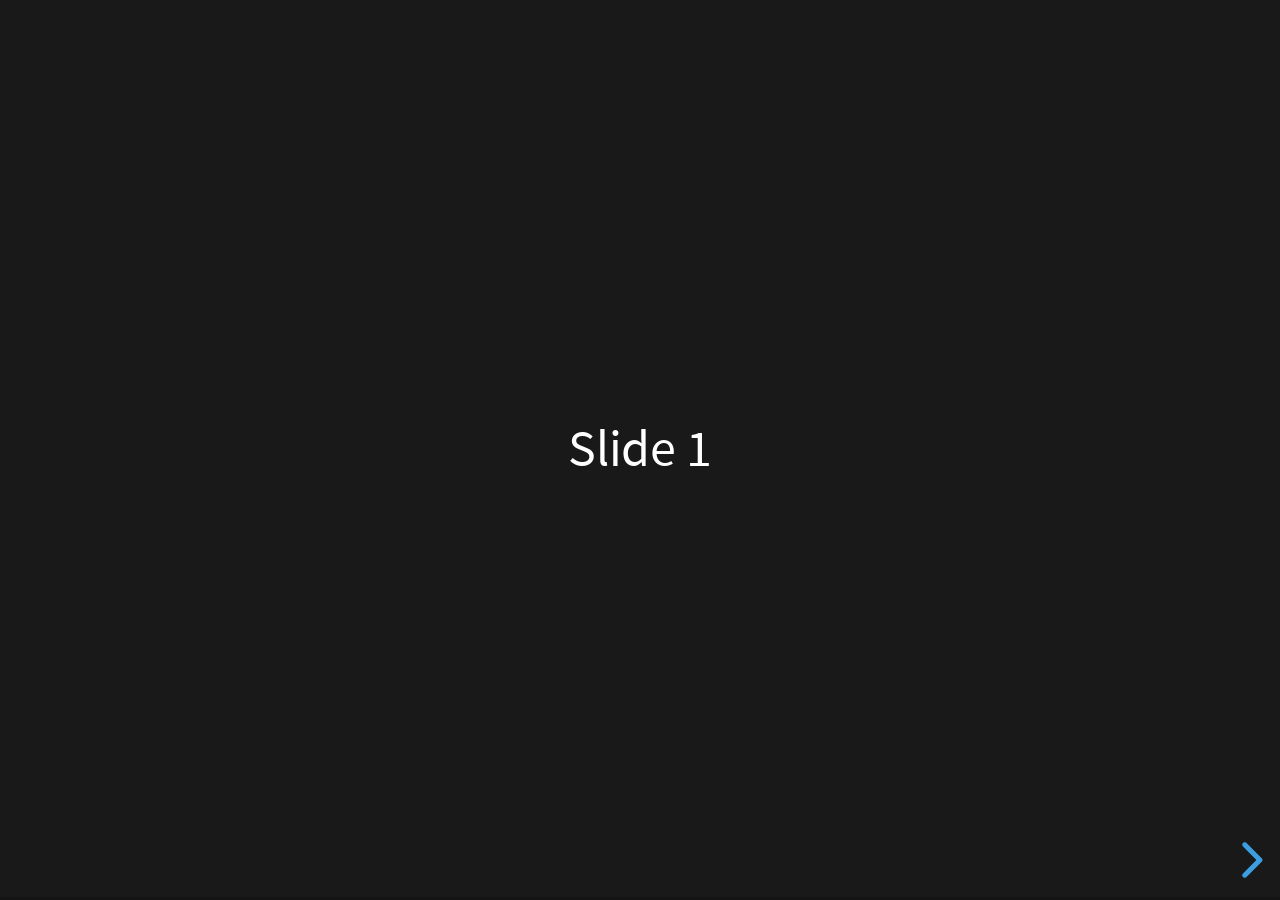
<file: index.html>
<!DOCTYPE html>
<html lang="en">
	<head>
		<meta charset="utf-8" />
		<meta
			name="viewport"
			content="width=device-width, initial-scale=1.0, maximum-scale=1.0, user-scalable=no"
		/>

		<title>reveal.js</title>

		<link rel="stylesheet" href="dist/reset.css" />
		<link rel="stylesheet" href="dist/reveal.css" />
		<link rel="stylesheet" href="dist/theme/black.css" />

		<!-- Theme used for syntax highlighted code -->
		<link rel="stylesheet" href="dist/plugin/highlight/monokai.css" />
	</head>
	<body>
		<div class="reveal">
			<div class="slides">
				<section>Slide 1</section>
				<section>Slide 2</section>
			</div>
		</div>

		<script src="dist/reveal.js"></script>
		<script src="dist/plugin/notes.js"></script>
		<script src="dist/plugin/markdown.js"></script>
		<script src="dist/plugin/highlight.js"></script>
		<script>
			// More info about initialization & config:
			// - https://revealjs.com/initialization/
			// - https://revealjs.com/config/
			Reveal.initialize({
				hash: true,

				// Learn about plugins: https://revealjs.com/plugins/
				plugins: [RevealMarkdown, RevealHighlight, RevealNotes],
			});
		</script>
	</body>
</html>
</file>
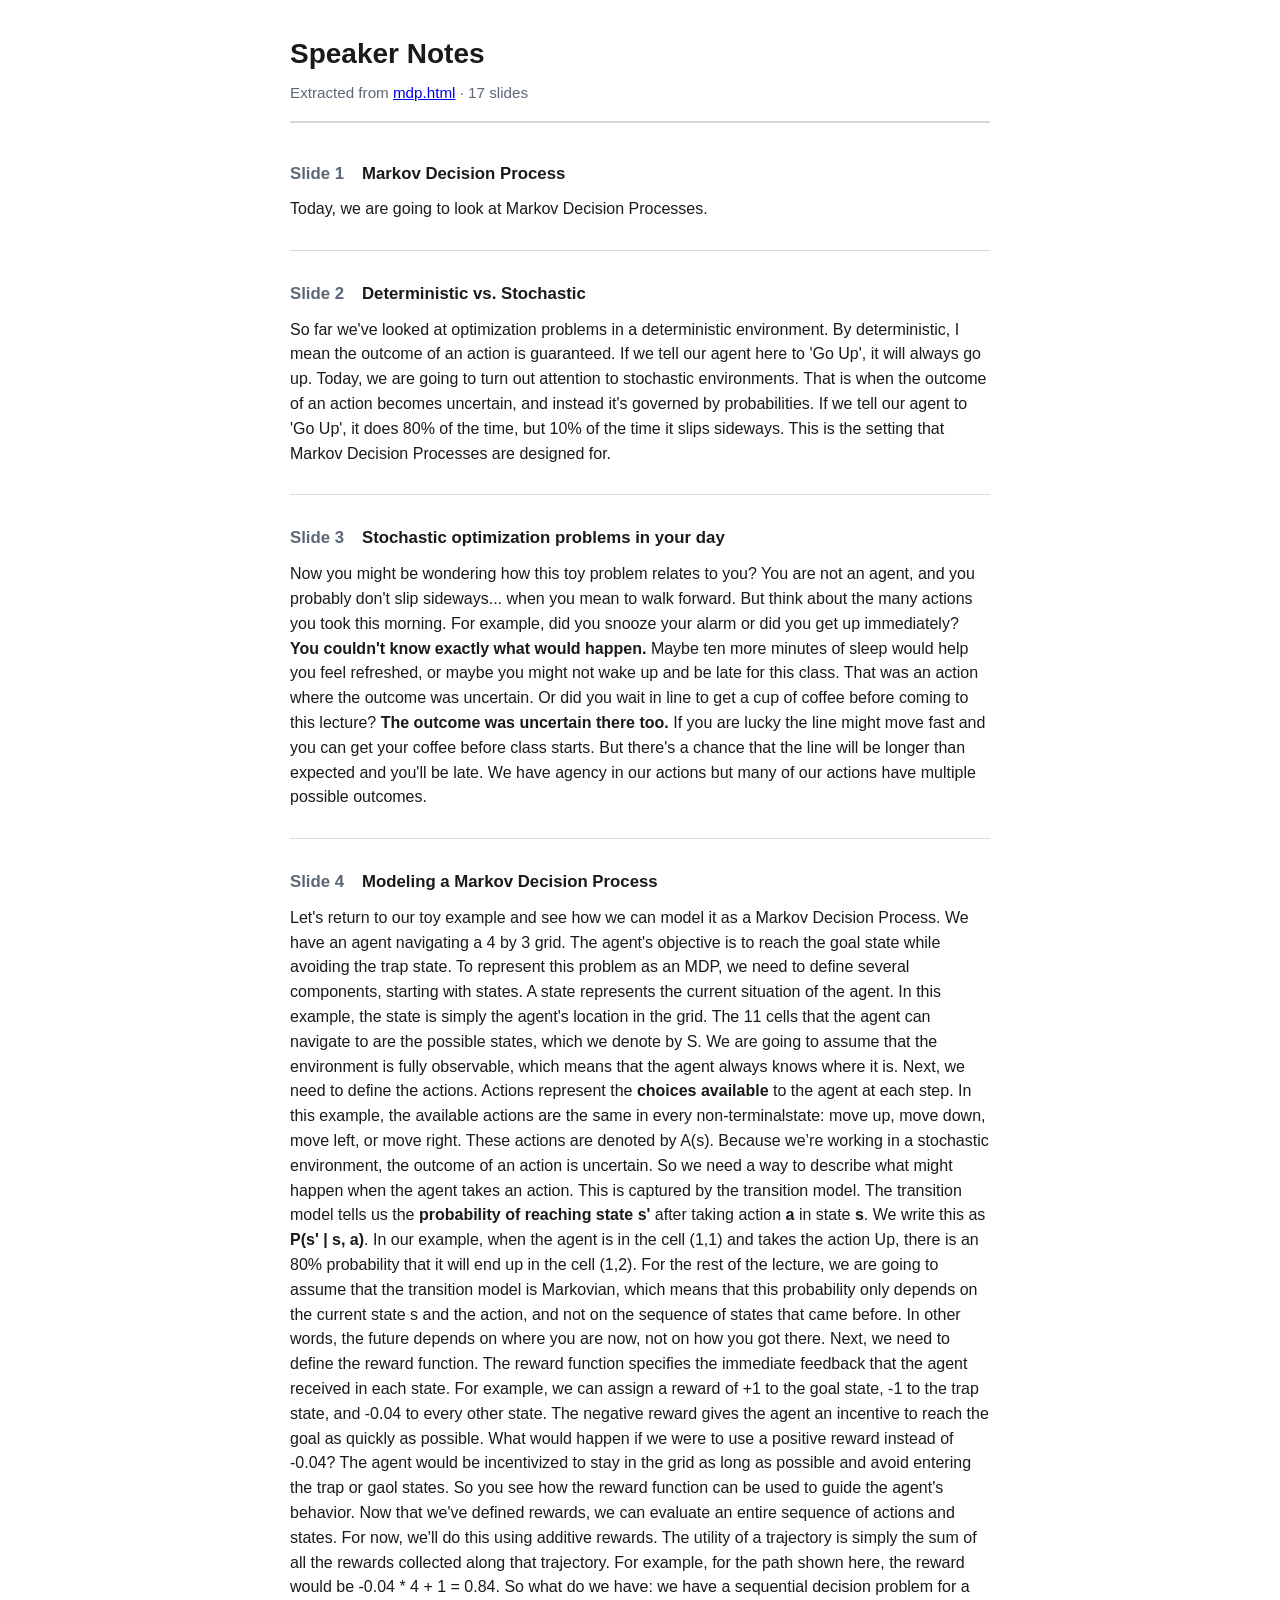
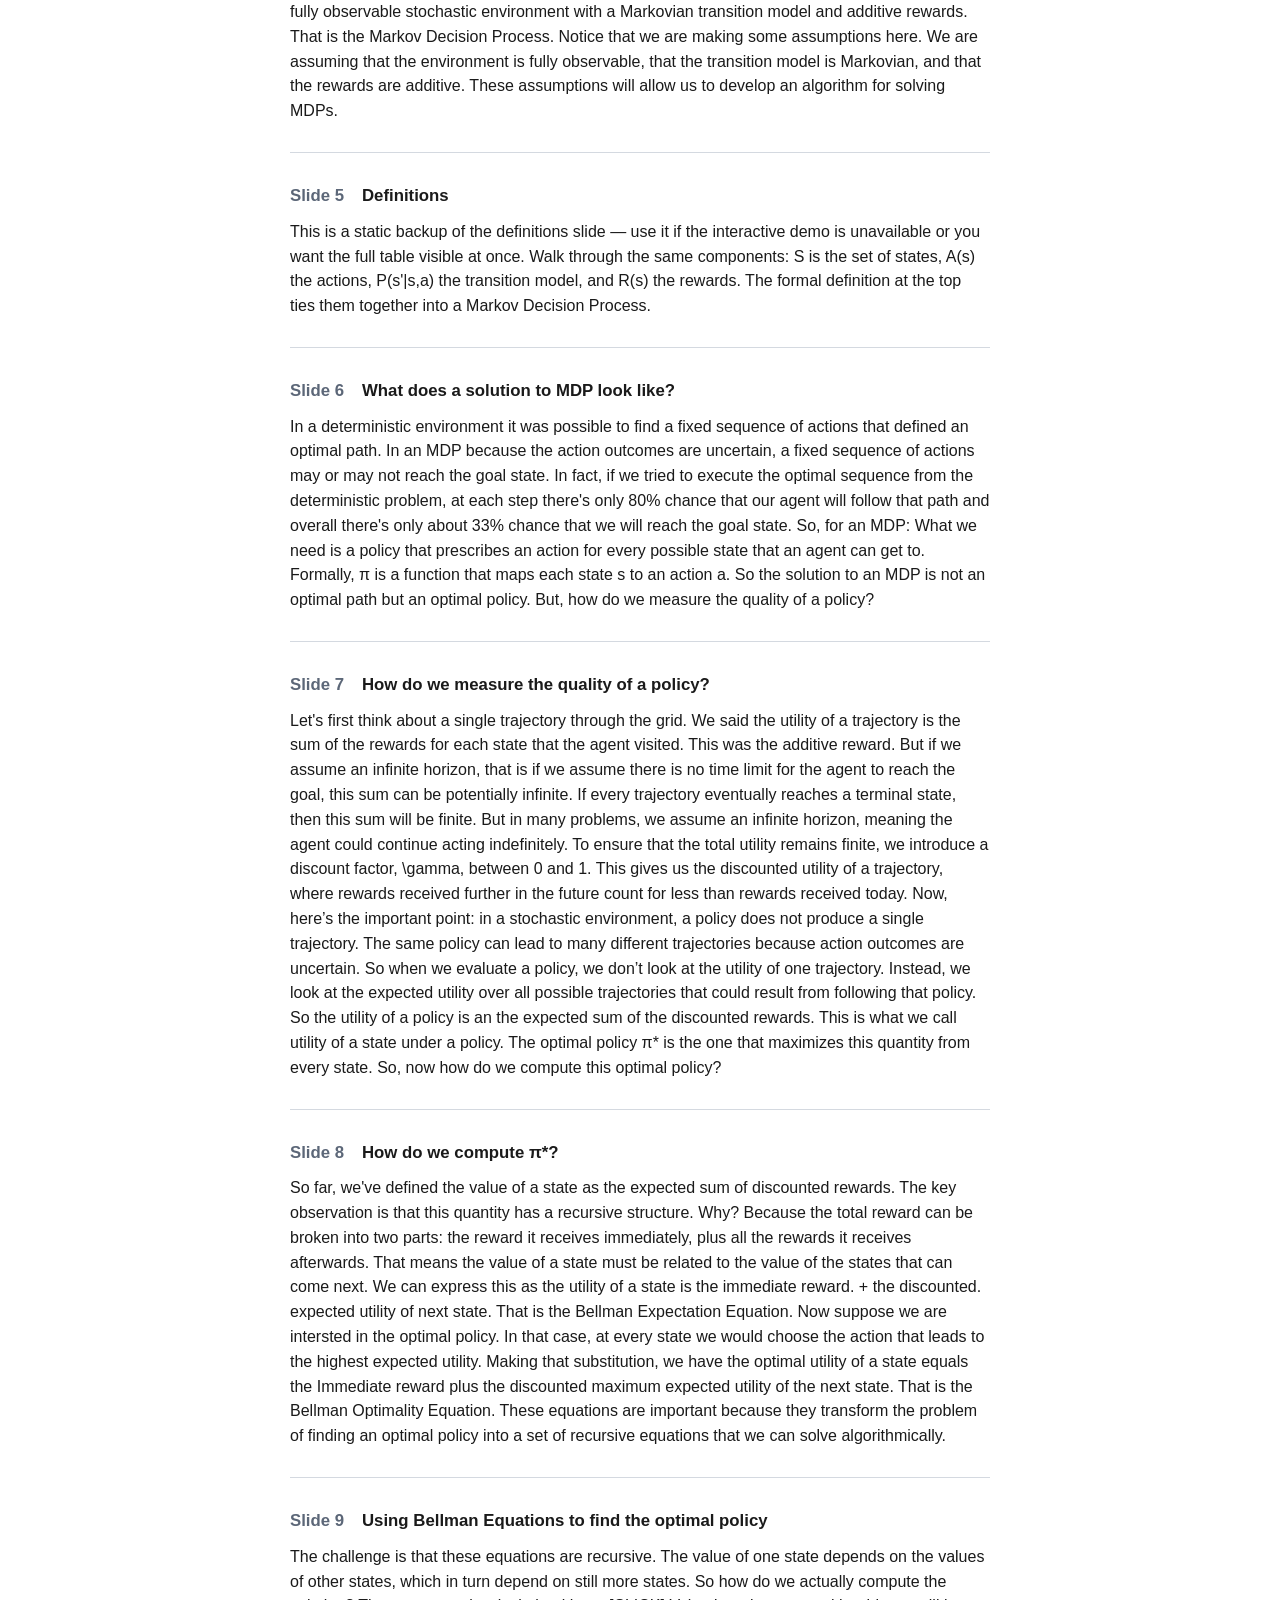
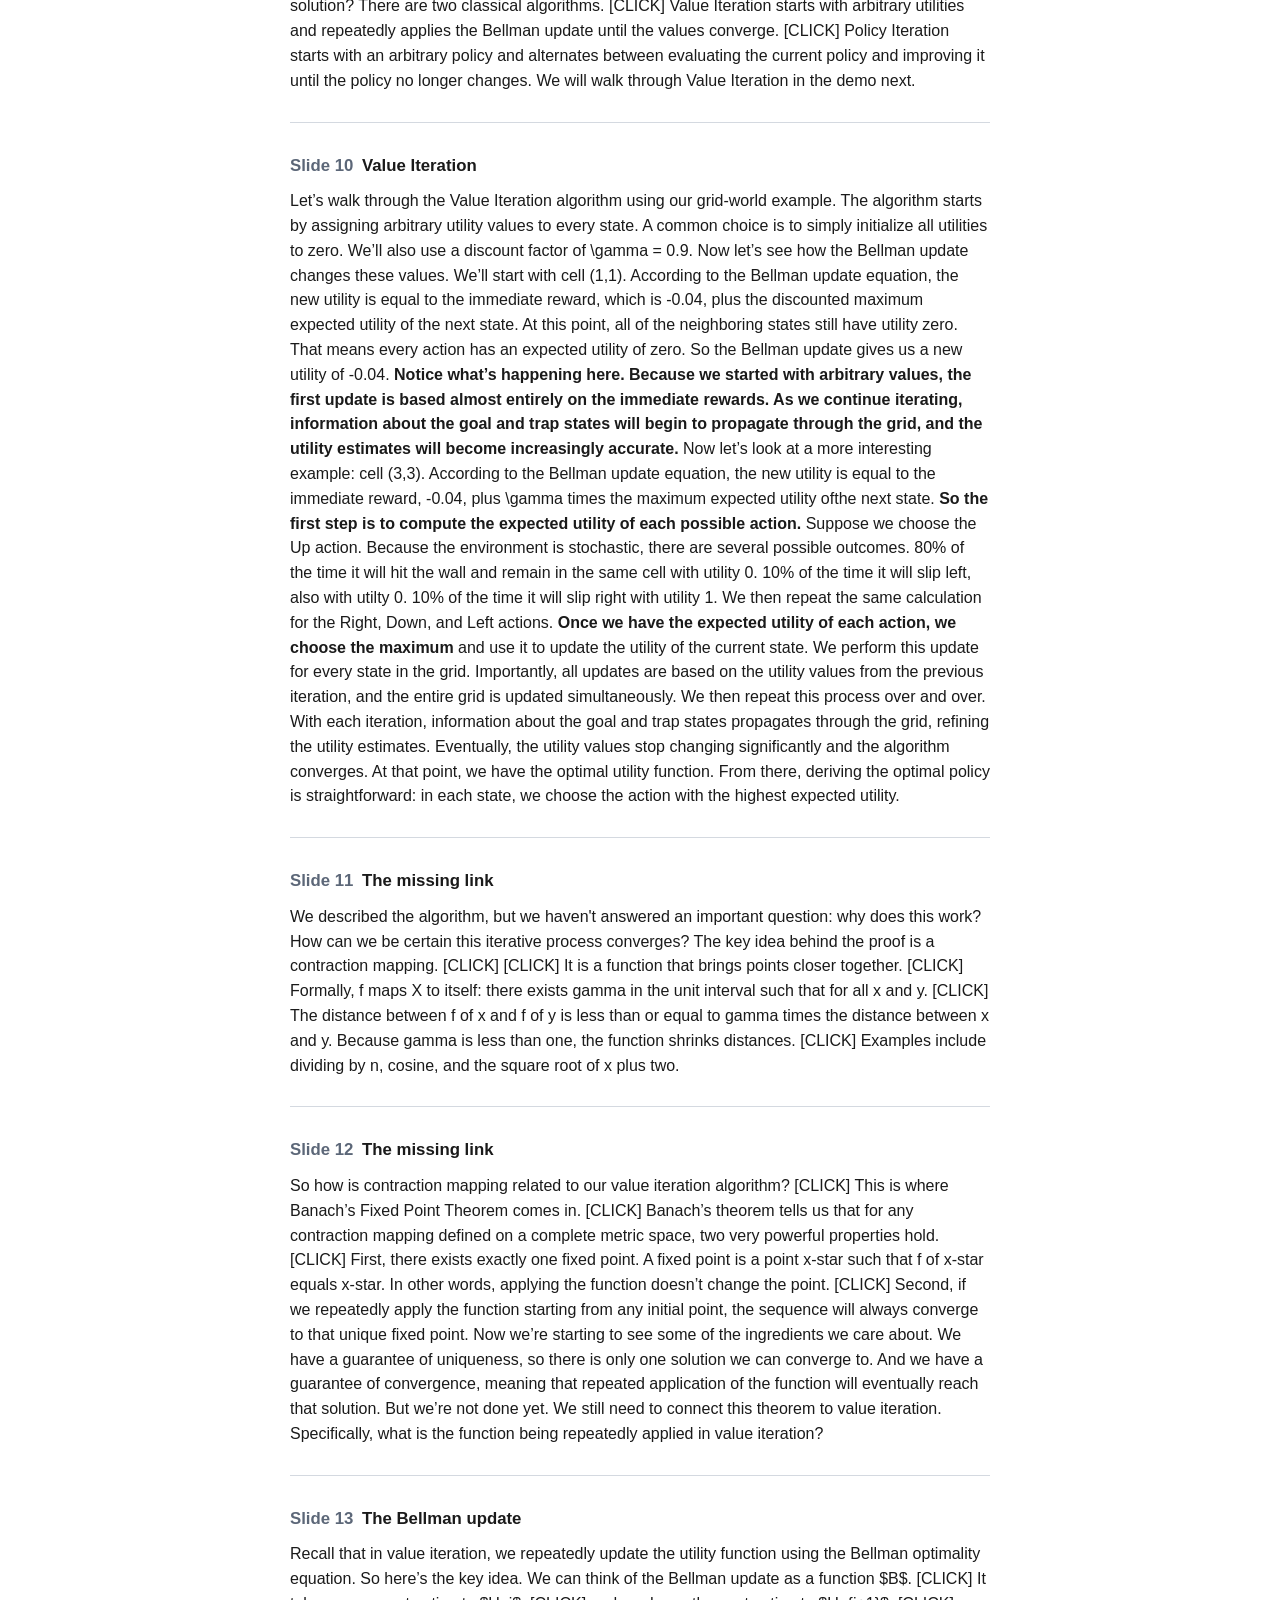
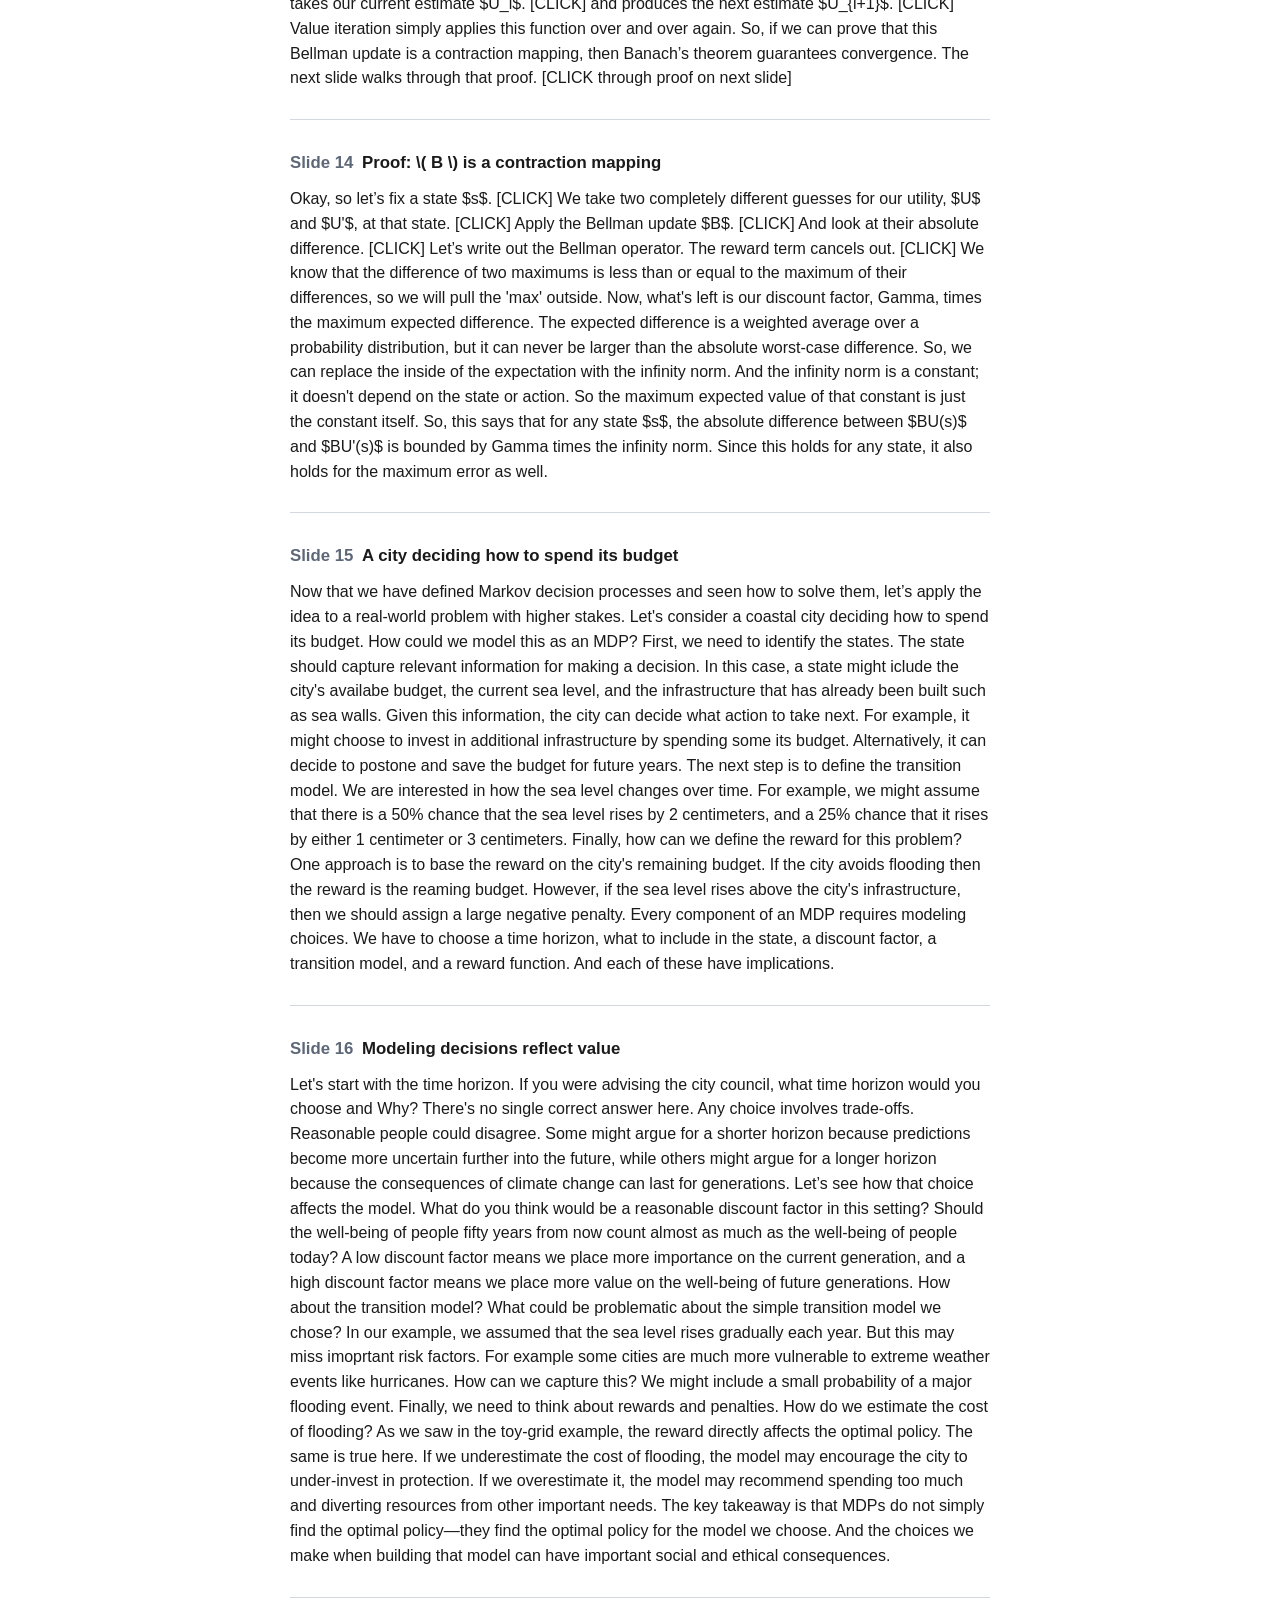
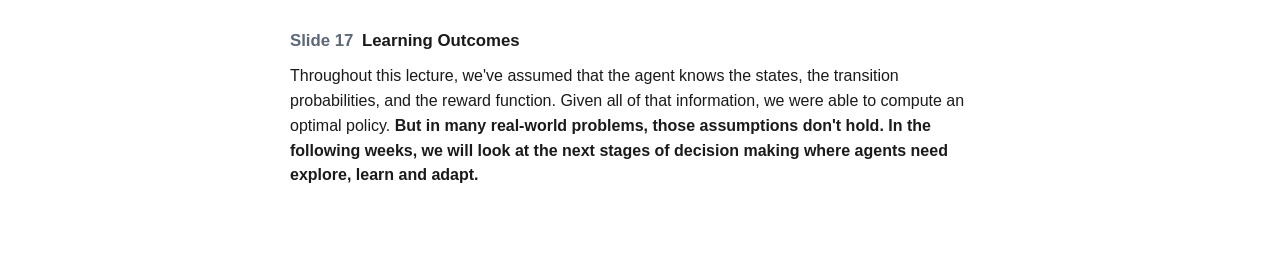
<file: mdp-speaker-notes.html>
<!DOCTYPE html>
<html lang="en">
<head>
	<meta charset="utf-8" />
	<meta name="viewport" content="width=device-width, initial-scale=1.0" />
	<title>Speaker Notes — mdp.html</title>
	<style>
		:root {
			--text: #1a1a1a;
			--muted: #5c6778;
			--border: #d4d9e0;
			--font: -apple-system, BlinkMacSystemFont, "Segoe UI", Roboto, "Helvetica Neue", Arial, sans-serif;
		}
		* { box-sizing: border-box; }
		body {
			margin: 0;
			padding: 2rem 2.5rem;
			font-family: var(--font);
			font-size: 16px;
			line-height: 1.55;
			color: var(--text);
			background: #fff;
			max-width: 780px;
			margin-inline: auto;
		}
		header {
			margin-bottom: 2.5rem;
			padding-bottom: 1rem;
			border-bottom: 2px solid var(--border);
		}
		header h1 {
			margin: 0 0 0.35rem;
			font-size: 1.75rem;
			font-weight: 700;
		}
		header p {
			margin: 0;
			color: var(--muted);
			font-size: 0.95rem;
		}
		.note-slide {
			margin-bottom: 2rem;
			padding-bottom: 1.75rem;
			border-bottom: 1px solid var(--border);
			break-inside: avoid;
		}
		.note-slide:last-child { border-bottom: none; }
		.note-slide h2 {
			margin: 0 0 0.75rem;
			font-size: 1.05rem;
			font-weight: 600;
			line-height: 1.35;
		}
		.slide-num {
			display: inline-block;
			min-width: 4.5rem;
			color: var(--muted);
			font-weight: 600;
		}
		.slide-title { font-weight: 600; }
		.note-body p { margin: 0 0 0.65rem; }
		.note-body p:last-child { margin-bottom: 0; }
		.note-body strong { font-weight: 600; }
		@media print {
			body { padding: 0.5in; max-width: none; font-size: 11pt; }
			header { margin-bottom: 1.25rem; }
			.note-slide { page-break-inside: avoid; }
		}
	</style>
</head>
<body>
	<header>
		<h1>Speaker Notes</h1>
		<p>Extracted from <a href="mdp.html">mdp.html</a> · 17 slides</p>
	</header>
	<main>
<section class="note-slide">
<h2><span class="slide-num">Slide 1</span><span class="slide-title">Markov Decision Process</span></h2>
<div class="note-body">Today, we are going to look at Markov Decision Processes.</div>
</section>

<section class="note-slide">
<h2><span class="slide-num">Slide 2</span><span class="slide-title">Deterministic vs. Stochastic</span></h2>
<div class="note-body">So far we've looked at optimization problems in a deterministic environment.
            By deterministic, I mean the outcome of an action is guaranteed.
            If we tell our agent here to 'Go Up', it will always go up. 

            Today, we are going to turn out attention to stochastic environments. That is when the outcome of an action becomes uncertain, and instead it's governed by probabilities.
            If we tell our agent to 'Go Up', it does 80% of the time, but 10% of the time it slips sideways. 

            This is the setting that Markov Decision Processes are designed for.</div>
</section>

<section class="note-slide">
<h2><span class="slide-num">Slide 3</span><span class="slide-title">Stochastic optimization problems in your day</span></h2>
<div class="note-body">Now you might be wondering how this toy problem relates to you? You are not an agent, and you probably don't slip sideways... when you mean to walk forward.

            But think about the many actions you took this morning.
            For example, did you snooze your alarm or did you get up immediately? <strong>You couldn't know exactly what would happen. </strong>Maybe ten more minutes of sleep would help you feel refreshed, or maybe you might not wake up and be late for this class.
            That was an action where the outcome was uncertain.

            Or did you wait in line to get a cup of coffee before coming to this lecture? <strong>The outcome was uncertain there too.</strong> If you are lucky the line might move fast and you can get your coffee before class starts. But there's a chance that the line will be longer than expected and you'll be late.

            We have agency in our actions but many of our actions have multiple possible outcomes.</div>
</section>

<section class="note-slide">
<h2><span class="slide-num">Slide 4</span><span class="slide-title">Modeling a Markov Decision Process</span></h2>
<div class="note-body">Let's return to our toy example and see how we can model it as a Markov Decision Process. We have an agent navigating a 4 by 3 grid. The agent's objective is to reach the goal state while avoiding the trap state.
              To represent this problem as an MDP, we need to define several components, starting with states.
              A state represents the current situation of the agent. In this example, the state is simply the agent's location in the grid. The 11 cells that the agent can navigate to are the possible states, which we denote by S. We are going to assume that the environment is fully observable, which means that the agent always knows where it is. 
              Next, we need to define the actions.

              Actions represent the <strong>choices available</strong> to the agent at each step. In this example, the available actions are the same in every non-terminalstate: move up, move down, move left, or move right. These actions are denoted by A(s). 
              Because we’re working in a stochastic environment, the outcome of an action is uncertain. So we need a way to describe what might happen when the agent takes an action. This is captured by the transition model.
              The transition model tells us the <strong>probability of reaching state s'</strong> after taking action <strong>a</strong> in state <strong>s</strong>. We write this as <strong>P(s' | s, a)</strong>.
              In our example, when the agent is in the cell (1,1) and takes the action Up, there is an 80% probability that it will end up in the cell (1,2).              
              For the rest of the lecture, we are going to assume that the transition model is Markovian, which means that this probability only depends on the current state s and the action, and not on the sequence of states that came before. In other words, the future depends on where you are now, not on how you got there.
              Next, we need to define the reward function. The reward function specifies the immediate feedback that the agent received in each state. For example, we can assign a reward of +1 to the goal state, -1 to the trap state, and -0.04 to every other state. The negative reward gives the agent an incentive to reach the goal as quickly as possible. 
              What would happen if we were to use a positive reward instead of -0.04? The agent would be incentivized to stay in the grid as long as possible and avoid entering the trap or gaol states. So you see how the reward function can be used to guide the agent's behavior.
              Now that we've defined rewards, we can evaluate an entire sequence of actions and states. For now, we'll do this using additive rewards. The utility of a trajectory is simply the sum of all the rewards collected along that trajectory. For example, for the path shown here, the reward would be -0.04 * 4 + 1 = 0.84. 
              So what do we have: we have a sequential decision problem for a fully observable stochastic environment with a Markovian transition model and additive rewards. That is the Markov Decision Process.
              Notice that we are making some assumptions here. We are assuming that the environment is fully observable, that the transition model is Markovian, and that the rewards are additive. These assumptions will allow us to develop an algorithm for solving MDPs.</div>
</section>

<section class="note-slide">
<h2><span class="slide-num">Slide 5</span><span class="slide-title">Definitions</span></h2>
<div class="note-body">This is a static backup of the definitions slide — use it if the interactive demo is unavailable or you want the full table visible at once. Walk through the same components: S is the set of states, A(s) the actions, P(s'|s,a) the transition model, and R(s) the rewards. The formal definition at the top ties them together into a Markov Decision Process.</div>
</section>

<section class="note-slide">
<h2><span class="slide-num">Slide 6</span><span class="slide-title">What does a solution to MDP look like?</span></h2>
<div class="note-body">In a deterministic environment it was possible to find a fixed sequence of actions that defined an optimal path. 
            In an MDP because the action outcomes are uncertain, a fixed sequence of actions may or may not reach the goal state. In fact, if we tried to execute the optimal sequence from the deterministic problem, at each step there's only 80% chance that our agent will follow that path and overall there's only about 33% chance that we will reach the goal state.
            So, for an MDP: What we need is a policy that prescribes an action for every possible state that an agent can get to. 
            Formally, π is a function that maps each state s to an action a. 
            So the solution to an MDP is not an optimal path but an optimal policy. But, how do we measure the quality of a policy?</div>
</section>

<section class="note-slide">
<h2><span class="slide-num">Slide 7</span><span class="slide-title">How do we measure the quality of a policy?</span></h2>
<div class="note-body">Let's first think about a single trajectory through the grid. We said the utility of a trajectory is the sum of the rewards for each state that the agent visited. This was the additive reward. 
            But if we assume an infinite horizon, that is if we assume there is no time limit for the agent to reach the goal, this sum can be potentially infinite. 
            If every trajectory eventually reaches a terminal state, then this sum will be finite. But in many problems, we assume an infinite horizon, meaning the agent could continue acting indefinitely.
            To ensure that the total utility remains finite, we introduce a discount factor, \gamma, between 0 and 1. This gives us the discounted utility of a trajectory, where rewards received further in the future count for less than rewards received today.

            Now, here’s the important point: in a stochastic environment, a policy does not produce a single trajectory. The same policy can lead to many different trajectories because action outcomes are uncertain. So when we evaluate a policy, we don’t look at the utility of one trajectory. Instead, we look at the expected utility over all possible trajectories that could result from following that policy.
            So the utility of a policy is an the expected sum of the discounted rewards. This is what we call utility of a state under a policy.
            The optimal policy π* is the one that maximizes this quantity from every state. So, now how do we compute this optimal policy?</div>
</section>

<section class="note-slide">
<h2><span class="slide-num">Slide 8</span><span class="slide-title">How do we compute π*?</span></h2>
<div class="note-body">So far, we've defined the value of a state as the expected sum of discounted rewards. The key observation is that this quantity has a recursive structure. 
            Why? Because the total reward can be broken into two parts: the reward it receives immediately, plus all the rewards it receives afterwards. That means the value of a state must be related to the value of the states that can come next.
            We can express this as the utility of a state is
            the immediate reward.  + the discounted.  expected utility of next state. That is the Bellman Expectation Equation. 
            Now suppose we are intersted in the optimal policy. In that case, at every state we would choose the action that leads to the highest expected utility. Making that substitution, we have the optimal utility of a state equals the Immediate reward plus the discounted maximum expected utility of the next state. 
            That is the Bellman Optimality Equation. These equations are important because they transform the problem of finding an optimal policy into a set of recursive equations that we can solve algorithmically.</div>
</section>

<section class="note-slide">
<h2><span class="slide-num">Slide 9</span><span class="slide-title">Using Bellman Equations to find the optimal policy</span></h2>
<div class="note-body">The challenge is that these equations are recursive. The value of one state depends on the values of other states, which in turn depend on still more states. So how do we actually compute the solution?
            There are two classical algorithms. [CLICK] Value Iteration starts with arbitrary utilities and repeatedly applies the Bellman update until the values converge. [CLICK] Policy Iteration starts with an arbitrary policy and alternates between evaluating the current policy and improving it until the policy no longer changes. We will walk through Value Iteration in the demo next.</div>
</section>

<section class="note-slide">
<h2><span class="slide-num">Slide 10</span><span class="slide-title">Value Iteration</span></h2>
<div class="note-body">Let’s walk through the Value Iteration algorithm using our grid-world example.
            The algorithm starts by assigning arbitrary utility values to every state. A common choice is to simply initialize all utilities to zero. 
            
            We’ll also use a discount factor of \gamma = 0.9.            
            Now let’s see how the Bellman update changes these values. We’ll start with cell (1,1).
            
            According to the Bellman update equation, the new utility is equal to the immediate reward, which is -0.04, plus the discounted maximum expected utility of the next state.
            
            At this point, all of the neighboring states still have utility zero. That means every action has an expected utility of zero.
            
            So the Bellman update gives us a new utility of -0.04.
            
            <strong>Notice what’s happening here. Because we started with arbitrary values, the first update is based almost entirely on the immediate rewards.         
            As we continue iterating, information about the goal and trap states will begin to propagate through the grid, and the utility estimates will become increasingly accurate.</strong>
            
            Now let’s look at a more interesting example: cell (3,3).

            According to the Bellman update equation, the new utility is equal to the immediate reward, -0.04, plus \gamma times the maximum expected utility ofthe next state.

            <strong>So the first step is to compute the expected utility of each possible action.</strong>
            
            Suppose we choose the Up action. Because the environment is stochastic, there are several possible outcomes.
            
            80% of the time it will hit the wall and remain in the same cell with utility 0. 10% of the time it will slip left, also with utilty 0. 10% of the time it will slip right with utility 1.             
            We then repeat the same calculation for the Right, Down, and Left actions.
            
            <strong>Once we have the expected utility of each action, we choose the maximum</strong> and use it to update the utility of the current state.
            
            We perform this update for every state in the grid. Importantly, all updates are based on the utility values from the previous iteration, and the entire grid is updated simultaneously.
            
            We then repeat this process over and over. With each iteration, information about the goal and trap states propagates through the grid, refining the utility estimates.
            
            Eventually, the utility values stop changing significantly and the algorithm converges.
            
            At that point, we have the optimal utility function. From there, deriving the optimal policy is straightforward: in each state, we choose the action with the highest expected utility.</div>
</section>

<section class="note-slide">
<h2><span class="slide-num">Slide 11</span><span class="slide-title">The missing link</span></h2>
<div class="note-body">We described the algorithm, but we haven't answered an important question: why does this work?
            How can we be certain this iterative process converges? The key idea behind the proof is a contraction mapping. [CLICK] [CLICK] It is a function that brings points closer together. [CLICK] Formally, f maps X to itself: there exists gamma in the unit interval such that for all x and y. [CLICK] The distance between f of x and f of y is less than or equal to gamma times the distance between x and y. Because gamma is less than one, the function shrinks distances. [CLICK] Examples include dividing by n, cosine, and the square root of x plus two.</div>
</section>

<section class="note-slide">
<h2><span class="slide-num">Slide 12</span><span class="slide-title">The missing link</span></h2>
<div class="note-body">So how is contraction mapping related to our value iteration algorithm? [CLICK] This is where Banach’s Fixed Point Theorem comes in. [CLICK] Banach’s theorem tells us that for any contraction mapping defined on a complete metric space, two very powerful properties hold. [CLICK] First, there exists exactly one fixed point. A fixed point is a point x-star such that f of x-star equals x-star. In other words, applying the function doesn’t change the point. [CLICK] Second, if we repeatedly apply the function starting from any initial point, the sequence will always converge to that unique fixed point. 
            Now we’re starting to see some of the ingredients we care about. We have a guarantee of uniqueness, so there is only one solution we can converge to. And we have a guarantee of convergence, meaning that repeated application of the function will eventually reach that solution. But we’re not done yet. We still need to connect this theorem to value iteration.
            Specifically, what is the function being repeatedly applied in value iteration?</div>
</section>

<section class="note-slide">
<h2><span class="slide-num">Slide 13</span><span class="slide-title">The Bellman update</span></h2>
<div class="note-body">Recall that in value iteration, we repeatedly update the utility function using the Bellman optimality equation.
            So here’s the key idea.
            We can think of the Bellman update as a function $B$. [CLICK] It takes our current estimate $U_i$. [CLICK] and produces the next estimate $U_{i+1}$. [CLICK] Value iteration simply applies this function over and over again.

            So, if we can prove that this Bellman update is a contraction mapping, then Banach’s theorem guarantees convergence. The next slide walks through that proof. [CLICK through proof on next slide]</div>
</section>

<section class="note-slide">
<h2><span class="slide-num">Slide 14</span><span class="slide-title">Proof: \( B \) is a contraction mapping</span></h2>
<div class="note-body">Okay, so let’s fix a state $s$. [CLICK] We take two completely different guesses for our utility, $U$ and $U'$, at that state. [CLICK] Apply the Bellman update $B$. [CLICK] And look at their absolute difference. [CLICK] Let’s write out the Bellman operator. The reward term cancels out. [CLICK] 
            We know that the difference of two maximums is less than or equal to the maximum of their differences, so we will pull the 'max' outside. 
            Now, what's left is our discount factor, Gamma, times the maximum expected difference. The expected difference is a weighted average over a probability distribution, but it can never be larger than the absolute worst-case difference. So, we can replace the inside of the expectation with the infinity norm.
            And the infinity norm is a constant; it doesn't depend on the state or action. So the maximum expected value of that constant is just the constant itself.

            So, this says that for any state $s$, the absolute difference between $BU(s)$ and $BU'(s)$ is bounded by Gamma times the infinity norm. Since this holds for any state, it also holds for the maximum error as well.</div>
</section>

<section class="note-slide">
<h2><span class="slide-num">Slide 15</span><span class="slide-title">A city deciding how to spend its budget</span></h2>
<div class="note-body">Now that we have defined Markov decision processes and seen how to solve them, let’s apply the idea to a real-world problem with higher stakes. Let's consider a coastal city deciding how to spend its budget. How could we model this as an MDP? First, we need to identify the states.
            The state should capture relevant information for making a decision. In this case, a state might iclude the city's availabe budget, the current sea level, and the infrastructure that has already been built such as sea walls.
            Given this information, the city can decide what action to take next. For example, it might choose to invest in additional infrastructure by spending some its budget. Alternatively, it can decide to postone and save the budget for future years.
            The next step is to define the transition model. We are interested in how the sea level changes over time. For example, we might assume that there is a 50% chance that the sea level rises by 2 centimeters, and a 25% chance that it rises by either 1 centimeter or 3 centimeters.
            Finally, how can we define the reward for this problem? One approach is to base the reward on the city's remaining budget. If the city avoids flooding then the reward is the reaming budget. However, if the sea level rises above the city's infrastructure, then we should assign a large negative penalty.
            
            Every component of an MDP requires modeling choices. We have to choose a time horizon, what to include in the state, a discount factor, a transition model, and a reward function. And each of these have implications.</div>
</section>

<section class="note-slide">
<h2><span class="slide-num">Slide 16</span><span class="slide-title">Modeling decisions reflect value</span></h2>
<div class="note-body">Let's start with the time horizon. If you were advising the city council, what time horizon would you choose and Why? There's no single correct answer here. Any choice involves trade-offs. Reasonable people could disagree. Some might argue for a shorter horizon because predictions become more uncertain further into the future, while others might argue for a longer horizon because the consequences of climate change can last for generations. Let’s see how that choice affects the model.

            What do you think would be a reasonable discount factor in this setting? Should the well-being of people fifty years from now count almost as much as the well-being of people today?
            A low discount factor means we place more importance on the current generation, and a high discount factor means we place more value on the well-being of future generations.

            How about the transition model? What could be problematic about the simple transition model we chose?
            In our example, we assumed that the sea level rises gradually each year. But this may miss imoprtant risk factors. For example some cities are much more vulnerable to extreme weather events like hurricanes.
            How can we capture this? We might include a small probability of a major flooding event.

            Finally, we need to think about rewards and penalties. How do we estimate the cost of flooding? As we saw in the toy-grid example, the reward directly affects the optimal policy. The same is true here. If we underestimate the cost of flooding, the model may encourage the city to under-invest in protection. If we overestimate it, the model may recommend spending too much and diverting resources from other important needs.

            The key takeaway is that MDPs do not simply find the optimal policy—they find the optimal policy for the model we choose. And the choices we make when building that model can have important social and ethical consequences.</div>
</section>

<section class="note-slide">
<h2><span class="slide-num">Slide 17</span><span class="slide-title">Learning Outcomes</span></h2>
<div class="note-body">Throughout this lecture, we've assumed that the agent knows the states, the transition probabilities, and the reward function. Given all of that information, we were able to compute an optimal policy.

            <strong>But in many real-world problems, those assumptions don't hold. In the following weeks, we will look at the next stages of decision making where agents need explore, learn and adapt.</strong></div>
</section>
	</main>
</body>
</html>
</file>
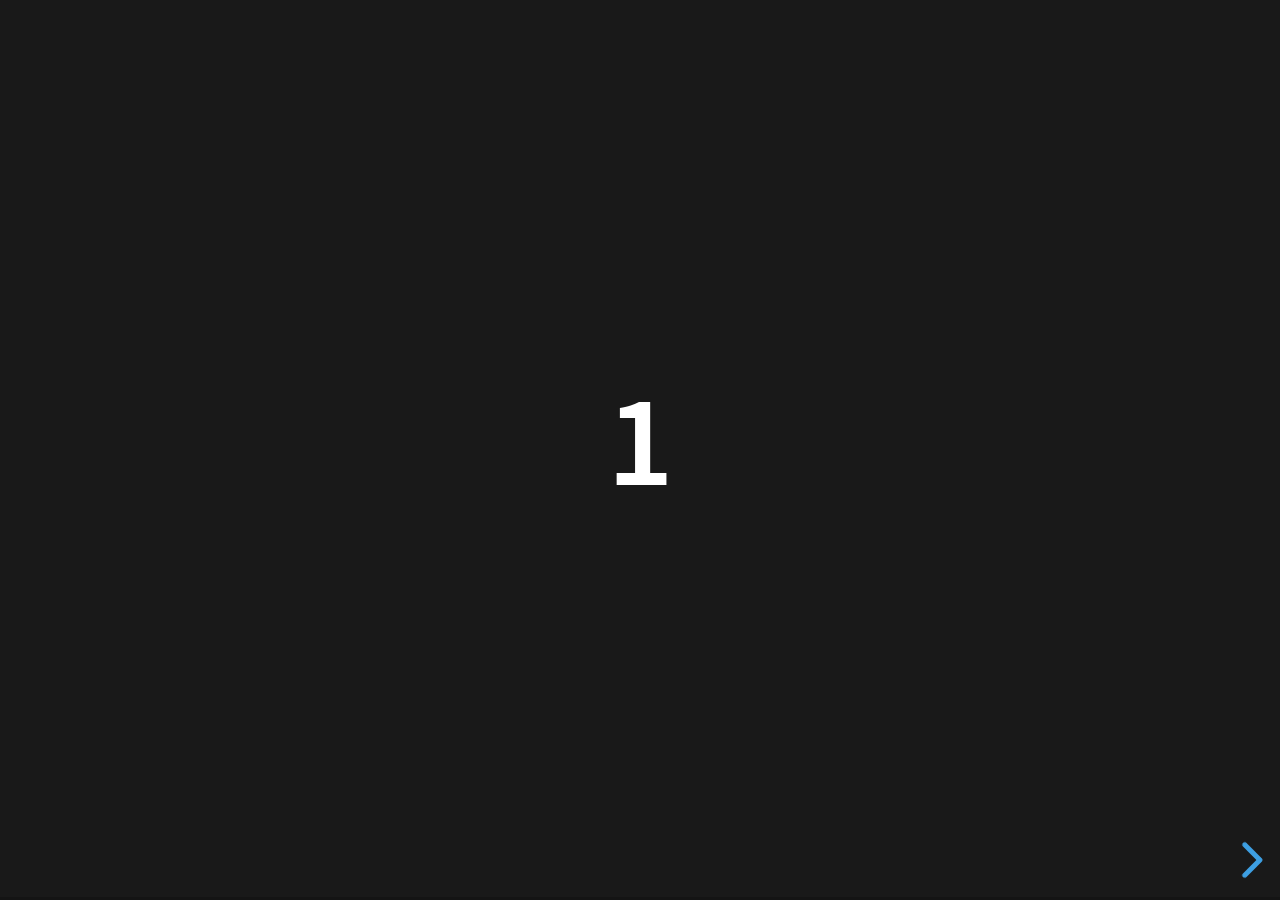
<file: examples/500-slides.html>
<!DOCTYPE html>
<html lang="en">
	<head>
		<meta charset="utf-8" />

		<title>reveal.js - 500 slides</title>

		<meta
			name="viewport"
			content="width=device-width, initial-scale=1.0, maximum-scale=1.0, user-scalable=no"
		/>

		<link rel="stylesheet" href="../dist/reveal.css" />
		<link rel="stylesheet" href="../dist/theme/black.css" />
	</head>

	<body>
		<div class="reveal">
			<div class="slides">
				<section><h1>1</h1></section>
				<section><h1>2</h1></section>
				<section><h1>3</h1></section>
				<section><h1>4</h1></section>
				<section><h1>5</h1></section>
				<section><h1>6</h1></section>
				<section><h1>7</h1></section>
				<section><h1>8</h1></section>
				<section><h1>9</h1></section>
				<section><h1>10</h1></section>
				<section><h1>11</h1></section>
				<section><h1>12</h1></section>
				<section><h1>13</h1></section>
				<section><h1>14</h1></section>
				<section><h1>15</h1></section>
				<section><h1>16</h1></section>
				<section><h1>17</h1></section>
				<section><h1>18</h1></section>
				<section><h1>19</h1></section>
				<section><h1>20</h1></section>
				<section><h1>21</h1></section>
				<section><h1>22</h1></section>
				<section><h1>23</h1></section>
				<section><h1>24</h1></section>
				<section><h1>25</h1></section>
				<section><h1>26</h1></section>
				<section><h1>27</h1></section>
				<section><h1>28</h1></section>
				<section><h1>29</h1></section>
				<section><h1>30</h1></section>
				<section><h1>31</h1></section>
				<section><h1>32</h1></section>
				<section><h1>33</h1></section>
				<section><h1>34</h1></section>
				<section><h1>35</h1></section>
				<section><h1>36</h1></section>
				<section><h1>37</h1></section>
				<section><h1>38</h1></section>
				<section><h1>39</h1></section>
				<section><h1>40</h1></section>
				<section><h1>41</h1></section>
				<section><h1>42</h1></section>
				<section><h1>43</h1></section>
				<section><h1>44</h1></section>
				<section><h1>45</h1></section>
				<section><h1>46</h1></section>
				<section><h1>47</h1></section>
				<section><h1>48</h1></section>
				<section><h1>49</h1></section>
				<section><h1>50</h1></section>
				<section><h1>51</h1></section>
				<section><h1>52</h1></section>
				<section><h1>53</h1></section>
				<section><h1>54</h1></section>
				<section><h1>55</h1></section>
				<section><h1>56</h1></section>
				<section><h1>57</h1></section>
				<section><h1>58</h1></section>
				<section><h1>59</h1></section>
				<section><h1>60</h1></section>
				<section><h1>61</h1></section>
				<section><h1>62</h1></section>
				<section><h1>63</h1></section>
				<section><h1>64</h1></section>
				<section><h1>65</h1></section>
				<section><h1>66</h1></section>
				<section><h1>67</h1></section>
				<section><h1>68</h1></section>
				<section><h1>69</h1></section>
				<section><h1>70</h1></section>
				<section><h1>71</h1></section>
				<section><h1>72</h1></section>
				<section><h1>73</h1></section>
				<section><h1>74</h1></section>
				<section><h1>75</h1></section>
				<section><h1>76</h1></section>
				<section><h1>77</h1></section>
				<section><h1>78</h1></section>
				<section><h1>79</h1></section>
				<section><h1>80</h1></section>
				<section><h1>81</h1></section>
				<section><h1>82</h1></section>
				<section><h1>83</h1></section>
				<section><h1>84</h1></section>
				<section><h1>85</h1></section>
				<section><h1>86</h1></section>
				<section><h1>87</h1></section>
				<section><h1>88</h1></section>
				<section><h1>89</h1></section>
				<section><h1>90</h1></section>
				<section><h1>91</h1></section>
				<section><h1>92</h1></section>
				<section><h1>93</h1></section>
				<section><h1>94</h1></section>
				<section><h1>95</h1></section>
				<section><h1>96</h1></section>
				<section><h1>97</h1></section>
				<section><h1>98</h1></section>
				<section><h1>99</h1></section>
				<section><h1>100</h1></section>
				<section><h1>101</h1></section>
				<section><h1>102</h1></section>
				<section><h1>103</h1></section>
				<section><h1>104</h1></section>
				<section><h1>105</h1></section>
				<section><h1>106</h1></section>
				<section><h1>107</h1></section>
				<section><h1>108</h1></section>
				<section><h1>109</h1></section>
				<section><h1>110</h1></section>
				<section><h1>111</h1></section>
				<section><h1>112</h1></section>
				<section><h1>113</h1></section>
				<section><h1>114</h1></section>
				<section><h1>115</h1></section>
				<section><h1>116</h1></section>
				<section><h1>117</h1></section>
				<section><h1>118</h1></section>
				<section><h1>119</h1></section>
				<section><h1>120</h1></section>
				<section><h1>121</h1></section>
				<section><h1>122</h1></section>
				<section><h1>123</h1></section>
				<section><h1>124</h1></section>
				<section><h1>125</h1></section>
				<section><h1>126</h1></section>
				<section><h1>127</h1></section>
				<section><h1>128</h1></section>
				<section><h1>129</h1></section>
				<section><h1>130</h1></section>
				<section><h1>131</h1></section>
				<section><h1>132</h1></section>
				<section><h1>133</h1></section>
				<section><h1>134</h1></section>
				<section><h1>135</h1></section>
				<section><h1>136</h1></section>
				<section><h1>137</h1></section>
				<section><h1>138</h1></section>
				<section><h1>139</h1></section>
				<section><h1>140</h1></section>
				<section><h1>141</h1></section>
				<section><h1>142</h1></section>
				<section><h1>143</h1></section>
				<section><h1>144</h1></section>
				<section><h1>145</h1></section>
				<section><h1>146</h1></section>
				<section><h1>147</h1></section>
				<section><h1>148</h1></section>
				<section><h1>149</h1></section>
				<section><h1>150</h1></section>
				<section><h1>151</h1></section>
				<section><h1>152</h1></section>
				<section><h1>153</h1></section>
				<section><h1>154</h1></section>
				<section><h1>155</h1></section>
				<section><h1>156</h1></section>
				<section><h1>157</h1></section>
				<section><h1>158</h1></section>
				<section><h1>159</h1></section>
				<section><h1>160</h1></section>
				<section><h1>161</h1></section>
				<section><h1>162</h1></section>
				<section><h1>163</h1></section>
				<section><h1>164</h1></section>
				<section><h1>165</h1></section>
				<section><h1>166</h1></section>
				<section><h1>167</h1></section>
				<section><h1>168</h1></section>
				<section><h1>169</h1></section>
				<section><h1>170</h1></section>
				<section><h1>171</h1></section>
				<section><h1>172</h1></section>
				<section><h1>173</h1></section>
				<section><h1>174</h1></section>
				<section><h1>175</h1></section>
				<section><h1>176</h1></section>
				<section><h1>177</h1></section>
				<section><h1>178</h1></section>
				<section><h1>179</h1></section>
				<section><h1>180</h1></section>
				<section><h1>181</h1></section>
				<section><h1>182</h1></section>
				<section><h1>183</h1></section>
				<section><h1>184</h1></section>
				<section><h1>185</h1></section>
				<section><h1>186</h1></section>
				<section><h1>187</h1></section>
				<section><h1>188</h1></section>
				<section><h1>189</h1></section>
				<section><h1>190</h1></section>
				<section><h1>191</h1></section>
				<section><h1>192</h1></section>
				<section><h1>193</h1></section>
				<section><h1>194</h1></section>
				<section><h1>195</h1></section>
				<section><h1>196</h1></section>
				<section><h1>197</h1></section>
				<section><h1>198</h1></section>
				<section><h1>199</h1></section>
				<section><h1>200</h1></section>
				<section><h1>201</h1></section>
				<section><h1>202</h1></section>
				<section><h1>203</h1></section>
				<section><h1>204</h1></section>
				<section><h1>205</h1></section>
				<section><h1>206</h1></section>
				<section><h1>207</h1></section>
				<section><h1>208</h1></section>
				<section><h1>209</h1></section>
				<section><h1>210</h1></section>
				<section><h1>211</h1></section>
				<section><h1>212</h1></section>
				<section><h1>213</h1></section>
				<section><h1>214</h1></section>
				<section><h1>215</h1></section>
				<section><h1>216</h1></section>
				<section><h1>217</h1></section>
				<section><h1>218</h1></section>
				<section><h1>219</h1></section>
				<section><h1>220</h1></section>
				<section><h1>221</h1></section>
				<section><h1>222</h1></section>
				<section><h1>223</h1></section>
				<section><h1>224</h1></section>
				<section><h1>225</h1></section>
				<section><h1>226</h1></section>
				<section><h1>227</h1></section>
				<section><h1>228</h1></section>
				<section><h1>229</h1></section>
				<section><h1>230</h1></section>
				<section><h1>231</h1></section>
				<section><h1>232</h1></section>
				<section><h1>233</h1></section>
				<section><h1>234</h1></section>
				<section><h1>235</h1></section>
				<section><h1>236</h1></section>
				<section><h1>237</h1></section>
				<section><h1>238</h1></section>
				<section><h1>239</h1></section>
				<section><h1>240</h1></section>
				<section><h1>241</h1></section>
				<section><h1>242</h1></section>
				<section><h1>243</h1></section>
				<section><h1>244</h1></section>
				<section><h1>245</h1></section>
				<section><h1>246</h1></section>
				<section><h1>247</h1></section>
				<section><h1>248</h1></section>
				<section><h1>249</h1></section>
				<section><h1>250</h1></section>
				<section><h1>251</h1></section>
				<section><h1>252</h1></section>
				<section><h1>253</h1></section>
				<section><h1>254</h1></section>
				<section><h1>255</h1></section>
				<section><h1>256</h1></section>
				<section><h1>257</h1></section>
				<section><h1>258</h1></section>
				<section><h1>259</h1></section>
				<section><h1>260</h1></section>
				<section><h1>261</h1></section>
				<section><h1>262</h1></section>
				<section><h1>263</h1></section>
				<section><h1>264</h1></section>
				<section><h1>265</h1></section>
				<section><h1>266</h1></section>
				<section><h1>267</h1></section>
				<section><h1>268</h1></section>
				<section><h1>269</h1></section>
				<section><h1>270</h1></section>
				<section><h1>271</h1></section>
				<section><h1>272</h1></section>
				<section><h1>273</h1></section>
				<section><h1>274</h1></section>
				<section><h1>275</h1></section>
				<section><h1>276</h1></section>
				<section><h1>277</h1></section>
				<section><h1>278</h1></section>
				<section><h1>279</h1></section>
				<section><h1>280</h1></section>
				<section><h1>281</h1></section>
				<section><h1>282</h1></section>
				<section><h1>283</h1></section>
				<section><h1>284</h1></section>
				<section><h1>285</h1></section>
				<section><h1>286</h1></section>
				<section><h1>287</h1></section>
				<section><h1>288</h1></section>
				<section><h1>289</h1></section>
				<section><h1>290</h1></section>
				<section><h1>291</h1></section>
				<section><h1>292</h1></section>
				<section><h1>293</h1></section>
				<section><h1>294</h1></section>
				<section><h1>295</h1></section>
				<section><h1>296</h1></section>
				<section><h1>297</h1></section>
				<section><h1>298</h1></section>
				<section><h1>299</h1></section>
				<section><h1>300</h1></section>
				<section><h1>301</h1></section>
				<section><h1>302</h1></section>
				<section><h1>303</h1></section>
				<section><h1>304</h1></section>
				<section><h1>305</h1></section>
				<section><h1>306</h1></section>
				<section><h1>307</h1></section>
				<section><h1>308</h1></section>
				<section><h1>309</h1></section>
				<section><h1>310</h1></section>
				<section><h1>311</h1></section>
				<section><h1>312</h1></section>
				<section><h1>313</h1></section>
				<section><h1>314</h1></section>
				<section><h1>315</h1></section>
				<section><h1>316</h1></section>
				<section><h1>317</h1></section>
				<section><h1>318</h1></section>
				<section><h1>319</h1></section>
				<section><h1>320</h1></section>
				<section><h1>321</h1></section>
				<section><h1>322</h1></section>
				<section><h1>323</h1></section>
				<section><h1>324</h1></section>
				<section><h1>325</h1></section>
				<section><h1>326</h1></section>
				<section><h1>327</h1></section>
				<section><h1>328</h1></section>
				<section><h1>329</h1></section>
				<section><h1>330</h1></section>
				<section><h1>331</h1></section>
				<section><h1>332</h1></section>
				<section><h1>333</h1></section>
				<section><h1>334</h1></section>
				<section><h1>335</h1></section>
				<section><h1>336</h1></section>
				<section><h1>337</h1></section>
				<section><h1>338</h1></section>
				<section><h1>339</h1></section>
				<section><h1>340</h1></section>
				<section><h1>341</h1></section>
				<section><h1>342</h1></section>
				<section><h1>343</h1></section>
				<section><h1>344</h1></section>
				<section><h1>345</h1></section>
				<section><h1>346</h1></section>
				<section><h1>347</h1></section>
				<section><h1>348</h1></section>
				<section><h1>349</h1></section>
				<section><h1>350</h1></section>
				<section><h1>351</h1></section>
				<section><h1>352</h1></section>
				<section><h1>353</h1></section>
				<section><h1>354</h1></section>
				<section><h1>355</h1></section>
				<section><h1>356</h1></section>
				<section><h1>357</h1></section>
				<section><h1>358</h1></section>
				<section><h1>359</h1></section>
				<section><h1>360</h1></section>
				<section><h1>361</h1></section>
				<section><h1>362</h1></section>
				<section><h1>363</h1></section>
				<section><h1>364</h1></section>
				<section><h1>365</h1></section>
				<section><h1>366</h1></section>
				<section><h1>367</h1></section>
				<section><h1>368</h1></section>
				<section><h1>369</h1></section>
				<section><h1>370</h1></section>
				<section><h1>371</h1></section>
				<section><h1>372</h1></section>
				<section><h1>373</h1></section>
				<section><h1>374</h1></section>
				<section><h1>375</h1></section>
				<section><h1>376</h1></section>
				<section><h1>377</h1></section>
				<section><h1>378</h1></section>
				<section><h1>379</h1></section>
				<section><h1>380</h1></section>
				<section><h1>381</h1></section>
				<section><h1>382</h1></section>
				<section><h1>383</h1></section>
				<section><h1>384</h1></section>
				<section><h1>385</h1></section>
				<section><h1>386</h1></section>
				<section><h1>387</h1></section>
				<section><h1>388</h1></section>
				<section><h1>389</h1></section>
				<section><h1>390</h1></section>
				<section><h1>391</h1></section>
				<section><h1>392</h1></section>
				<section><h1>393</h1></section>
				<section><h1>394</h1></section>
				<section><h1>395</h1></section>
				<section><h1>396</h1></section>
				<section><h1>397</h1></section>
				<section><h1>398</h1></section>
				<section><h1>399</h1></section>
				<section><h1>400</h1></section>
				<section><h1>401</h1></section>
				<section><h1>402</h1></section>
				<section><h1>403</h1></section>
				<section><h1>404</h1></section>
				<section><h1>405</h1></section>
				<section><h1>406</h1></section>
				<section><h1>407</h1></section>
				<section><h1>408</h1></section>
				<section><h1>409</h1></section>
				<section><h1>410</h1></section>
				<section><h1>411</h1></section>
				<section><h1>412</h1></section>
				<section><h1>413</h1></section>
				<section><h1>414</h1></section>
				<section><h1>415</h1></section>
				<section><h1>416</h1></section>
				<section><h1>417</h1></section>
				<section><h1>418</h1></section>
				<section><h1>419</h1></section>
				<section><h1>420</h1></section>
				<section><h1>421</h1></section>
				<section><h1>422</h1></section>
				<section><h1>423</h1></section>
				<section><h1>424</h1></section>
				<section><h1>425</h1></section>
				<section><h1>426</h1></section>
				<section><h1>427</h1></section>
				<section><h1>428</h1></section>
				<section><h1>429</h1></section>
				<section><h1>430</h1></section>
				<section><h1>431</h1></section>
				<section><h1>432</h1></section>
				<section><h1>433</h1></section>
				<section><h1>434</h1></section>
				<section><h1>435</h1></section>
				<section><h1>436</h1></section>
				<section><h1>437</h1></section>
				<section><h1>438</h1></section>
				<section><h1>439</h1></section>
				<section><h1>440</h1></section>
				<section><h1>441</h1></section>
				<section><h1>442</h1></section>
				<section><h1>443</h1></section>
				<section><h1>444</h1></section>
				<section><h1>445</h1></section>
				<section><h1>446</h1></section>
				<section><h1>447</h1></section>
				<section><h1>448</h1></section>
				<section><h1>449</h1></section>
				<section><h1>450</h1></section>
				<section><h1>451</h1></section>
				<section><h1>452</h1></section>
				<section><h1>453</h1></section>
				<section><h1>454</h1></section>
				<section><h1>455</h1></section>
				<section><h1>456</h1></section>
				<section><h1>457</h1></section>
				<section><h1>458</h1></section>
				<section><h1>459</h1></section>
				<section><h1>460</h1></section>
				<section><h1>461</h1></section>
				<section><h1>462</h1></section>
				<section><h1>463</h1></section>
				<section><h1>464</h1></section>
				<section><h1>465</h1></section>
				<section><h1>466</h1></section>
				<section><h1>467</h1></section>
				<section><h1>468</h1></section>
				<section><h1>469</h1></section>
				<section><h1>470</h1></section>
				<section><h1>471</h1></section>
				<section><h1>472</h1></section>
				<section><h1>473</h1></section>
				<section><h1>474</h1></section>
				<section><h1>475</h1></section>
				<section><h1>476</h1></section>
				<section><h1>477</h1></section>
				<section><h1>478</h1></section>
				<section><h1>479</h1></section>
				<section><h1>480</h1></section>
				<section><h1>481</h1></section>
				<section><h1>482</h1></section>
				<section><h1>483</h1></section>
				<section><h1>484</h1></section>
				<section><h1>485</h1></section>
				<section><h1>486</h1></section>
				<section><h1>487</h1></section>
				<section><h1>488</h1></section>
				<section><h1>489</h1></section>
				<section><h1>490</h1></section>
				<section><h1>491</h1></section>
				<section><h1>492</h1></section>
				<section><h1>493</h1></section>
				<section><h1>494</h1></section>
				<section><h1>495</h1></section>
				<section><h1>496</h1></section>
				<section><h1>497</h1></section>
				<section><h1>498</h1></section>
				<section><h1>499</h1></section>
			</div>
		</div>

		<script src="../dist/reveal.js"></script>
		<script>
			Reveal.initialize({
				transition: 'linear',
			});
		</script>
	</body>
</html>
</file>
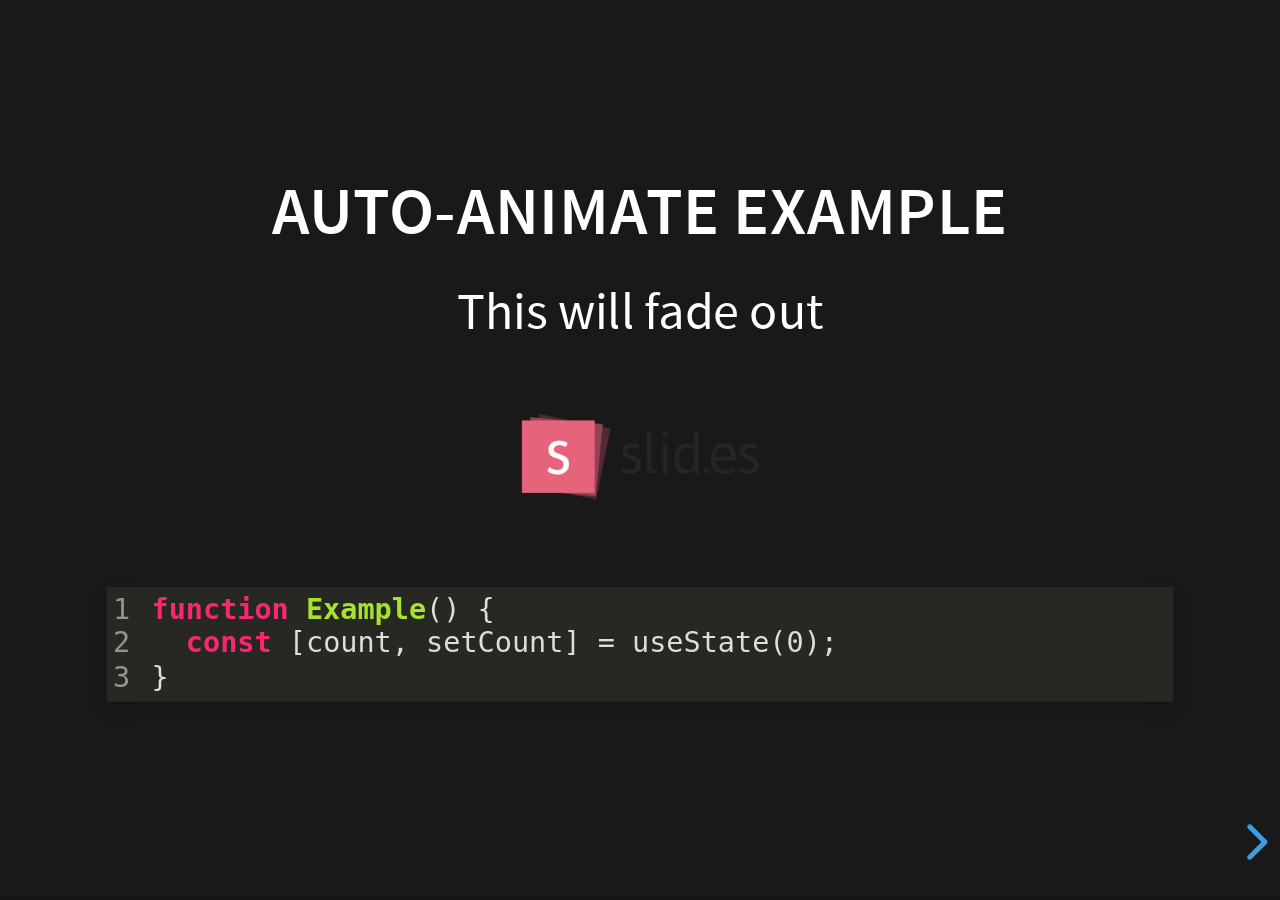
<file: examples/auto-animate.html>
<!DOCTYPE html>
<html lang="en">
	<head>
		<meta charset="utf-8" />

		<title>reveal.js - Auto Animate</title>

		<meta
			name="viewport"
			content="width=device-width, initial-scale=1.0, maximum-scale=1.0, user-scalable=no"
		/>

		<link rel="stylesheet" href="../dist/reveal.css" />
		<link rel="stylesheet" href="../dist/theme/black.css" id="theme" />
		<link rel="stylesheet" href="../dist/plugin/highlight/monokai.css" />
	</head>

	<body>
		<div class="reveal">
			<div class="slides">
				<section data-auto-animate data-auto-animate-unmatched="fade">
					<h3>Auto-Animate Example</h3>
					<p>This will fade out</p>
					<img src="assets/image1.png" style="height: 100px" />
					<pre data-id="code"><code data-line-numbers class="hljs" data-trim>
						function Example() {
						  const [count, setCount] = useState(0);
						}
					</code></pre>
				</section>
				<section data-auto-animate data-auto-animate-unmatched="fade">
					<h3>Auto-Animate Example</h3>
					<p style="opacity: 0.2; margin-top: 100px">This will fade out</p>
					<p>This element is unmatched</p>
					<img src="assets/image1.png" style="height: 150px" />
					<pre data-id="code"><code data-line-numbers class="hljs" data-trim>
						function Example() {
						  New line!
						  const [count, setCount] = useState(0);
						}
					</code></pre>
				</section>

				<section data-auto-animate>
					<p data-id="text-props" style="background: #555; line-height: 1em; letter-spacing: 0em">
						Line Height & Letter Spacing
					</p>
				</section>
				<section data-auto-animate>
					<p data-id="text-props" style="background: #555; line-height: 3em; letter-spacing: 0.2em">
						Line Height & Letter Spacing
					</p>
				</section>

				<section>
					<section data-auto-animate>
						<pre data-id="code"><code data-line-numbers class="hljs" data-trim>
							import React, { useState } from 'react';

							function Example() {
							  const [count, setCount] = useState(0);

							  return (
							    ...
							  );
							}
						</code></pre>
					</section>
					<section data-auto-animate>
						<pre data-id="code"><code data-line-numbers class="hljs" data-trim>
							function Example() {
							  const [count, setCount] = useState(0);

							  return (
							    &lt;div&gt;
							      &lt;p&gt;You clicked {count} times&lt;/p&gt;
							      &lt;button onClick={() =&gt; setCount(count + 1)}&gt;
							        Click me
							      &lt;/button&gt;
							    &lt;/div&gt;
							  );
							}
						</code></pre>
					</section>
					<section data-auto-animate>
						<pre data-id="code"><code data-line-numbers class="hljs" data-trim>
							function Example() {
							  // A comment!
							  const [count, setCount] = useState(0);

							  return (
							    &lt;div&gt;
							      &lt;p&gt;You clicked {count} times&lt;/p&gt;
							      &lt;button onClick={() =&gt; setCount(count + 1)}&gt;
							        Click me
							      &lt;/button&gt;
							    &lt;/div&gt;
							  );
							}
						</code></pre>
					</section>
				</section>

				<section>
					<section data-auto-animate>
						<h3>Swapping list items</h3>
						<ul>
							<li>One</li>
							<li>Two</li>
							<li>Three</li>
						</ul>
					</section>
					<section data-auto-animate>
						<h3>Swapping list items</h3>
						<ul>
							<li>Two</li>
							<li>One</li>
							<li>Three</li>
						</ul>
					</section>
					<section data-auto-animate>
						<h3>Swapping list items</h3>
						<ul>
							<li>Two</li>
							<li>Three</li>
							<li>One</li>
						</ul>
					</section>
				</section>

				<section data-auto-animate style="height: 600px">
					<h3 style="opacity: 0.3; font-size: 18px">SLIDE 1</h3>
					<h2 data-id="title" style="margin-top: 260px">Animate Anything</h2>
					<div
						data-id="1"
						style="
							background: white;
							position: absolute;
							top: 150px;
							left: 16%;
							width: 60px;
							height: 60px;
						"
					></div>
					<div
						data-id="2"
						style="
							background: white;
							position: absolute;
							top: 150px;
							left: 36%;
							width: 60px;
							height: 60px;
						"
					></div>
					<div
						data-id="3"
						style="
							background: white;
							position: absolute;
							top: 150px;
							left: 56%;
							width: 60px;
							height: 60px;
						"
					></div>
					<div
						data-id="4"
						style="
							background: white;
							position: absolute;
							top: 150px;
							left: 76%;
							width: 60px;
							height: 60px;
						"
					></div>
				</section>
				<section data-auto-animate style="height: 600px">
					<h3 style="opacity: 0.3; font-size: 18px">SLIDE 2</h3>
					<h2 data-id="title" style="margin-top: 500px">With Auto Animate</h2>
					<div
						data-id="1"
						style="
							background: cyan;
							position: absolute;
							bottom: 190px;
							left: 16%;
							width: 60px;
							height: 60px;
						"
					></div>
					<div
						data-id="2"
						style="
							background: magenta;
							position: absolute;
							bottom: 190px;
							left: 36%;
							width: 60px;
							height: 160px;
						"
					></div>
					<div
						data-id="3"
						style="
							background: yellow;
							position: absolute;
							bottom: 190px;
							left: 56%;
							width: 60px;
							height: 260px;
						"
					></div>
					<div
						data-id="4"
						style="
							background: red;
							position: absolute;
							bottom: 190px;
							left: 76%;
							width: 60px;
							height: 360px;
						"
					></div>
				</section>
				<section data-auto-animate style="height: 600px">
					<h3 style="opacity: 0.3; font-size: 18px">SLIDE 3</h3>
					<h2 data-id="title" style="margin-top: 500px; opacity: 0">With Auto Animate</h2>
					<div
						data-id="1"
						style="
							background: cyan;
							position: absolute;
							top: 50%;
							left: 50%;
							width: 400px;
							height: 400px;
							margin: -200px 0 0 -200px;
							border-radius: 400px;
						"
					></div>
					<div
						data-id="2"
						style="
							background: magenta;
							position: absolute;
							top: 50%;
							left: 50%;
							width: 300px;
							height: 300px;
							margin: -150px 0 0 -150px;
							border-radius: 400px;
						"
					></div>
					<div
						data-id="3"
						style="
							background: yellow;
							position: absolute;
							top: 50%;
							left: 50%;
							width: 200px;
							height: 200px;
							margin: -100px 0 0 -100px;
							border-radius: 400px;
						"
					></div>
					<div
						data-id="4"
						style="
							background: red;
							position: absolute;
							top: 50%;
							left: 50%;
							width: 100px;
							height: 100px;
							margin: -50px 0 0 -50px;
							border-radius: 400px;
						"
					></div>
				</section>
				<section data-auto-animate style="height: 600px">
					<h3 style="opacity: 0.3; font-size: 18px">SLIDE 3</h3>
					<h2 data-id="title" style="margin-top: 500px; opacity: 0">With Auto Animate</h2>
					<div
						data-id="1"
						style="
							background: red;
							position: absolute;
							top: 250px;
							left: 16%;
							width: 60px;
							height: 60px;
						"
					></div>
					<div
						data-id="2"
						style="
							background: yellow;
							position: absolute;
							top: 250px;
							left: 36%;
							width: 60px;
							height: 60px;
						"
					></div>
					<div
						data-id="3"
						style="
							background: magenta;
							position: absolute;
							top: 250px;
							left: 56%;
							width: 60px;
							height: 60px;
						"
					></div>
					<div
						data-id="4"
						style="
							background: cyan;
							position: absolute;
							top: 250px;
							left: 76%;
							width: 60px;
							height: 60px;
						"
					></div>
				</section>

				<section data-auto-animate data-auto-animate-id="a">
					<h2>data-auto-animate-id="a"</h2>
					<h3>A1</h3>
				</section>
				<section data-auto-animate data-auto-animate-id="a">
					<h2>data-auto-animate-id="a"</h2>
					<h3>A1</h3>
					<h3>A2</h3>
				</section>
				<section data-auto-animate data-auto-animate-id="b">
					<h2>data-auto-animate-id="b"</h2>
					<h3>B1</h3>
				</section>
				<section data-auto-animate data-auto-animate-id="b">
					<h2>data-auto-animate-id="b"</h2>
					<h3>B1</h3>
					<h3>B2</h3>
				</section>

				<section>
					<section id="stacked-slide-1" data-auto-animate>
						<a href="#/stacked-slide-1">Slide 1</a><br />
						<a href="#/stacked-slide-2">Slide 2</a><br />
						<a href="#/stacked-slide-3">Slide 3</a><br />
						<a href="#/stacked-slide-4">Slide 4</a><br />
						<div
							data-id="anim"
							style="
								background: indigo;
								padding: 8px;
								width: 50px;
								height: 50px;
								position: absolute;
								left: 0px;
							"
						>
							A
						</div>
					</section>
					<section id="stacked-slide-2" data-auto-animate>
						<a href="#/stacked-slide-1">Slide 1</a><br />
						<a href="#/stacked-slide-2">Slide 2</a><br />
						<a href="#/stacked-slide-3">Slide 3</a><br />
						<a href="#/stacked-slide-4">Slide 4</a><br />
						<div
							data-id="anim"
							style="
								background: indigo;
								padding: 8px;
								width: 50px;
								height: 50px;
								position: absolute;
								left: 25%;
							"
						>
							A
						</div>
					</section>
					<section id="stacked-slide-3" data-auto-animate>
						<a href="#/stacked-slide-1">Slide 1</a><br />
						<a href="#/stacked-slide-2">Slide 2</a><br />
						<a href="#/stacked-slide-3">Slide 3</a><br />
						<a href="#/stacked-slide-4">Slide 4</a><br />
						<div
							data-id="anim"
							style="
								background: indigo;
								padding: 8px;
								width: 50px;
								height: 50px;
								position: absolute;
								left: 50%;
							"
						>
							A
						</div>
					</section>
					<section id="stacked-slide-4" data-auto-animate>
						<a href="#/stacked-slide-1">Slide 1</a><br />
						<a href="#/stacked-slide-2">Slide 2</a><br />
						<a href="#/stacked-slide-3">Slide 3</a><br />
						<a href="#/stacked-slide-4">Slide 4</a><br />
						<div
							data-id="anim"
							style="
								background: indigo;
								padding: 8px;
								width: 50px;
								height: 50px;
								position: absolute;
								left: 75%;
							"
						>
							A
						</div>
					</section>
				</section>
			</div>
		</div>

		<script src="../dist/reveal.js"></script>
		<script src="../dist/plugin/highlight.js"></script>
		<script>
			Reveal.initialize({
				center: true,
				hash: true,
				plugins: [RevealHighlight],
			});
		</script>
	</body>
</html>
</file>
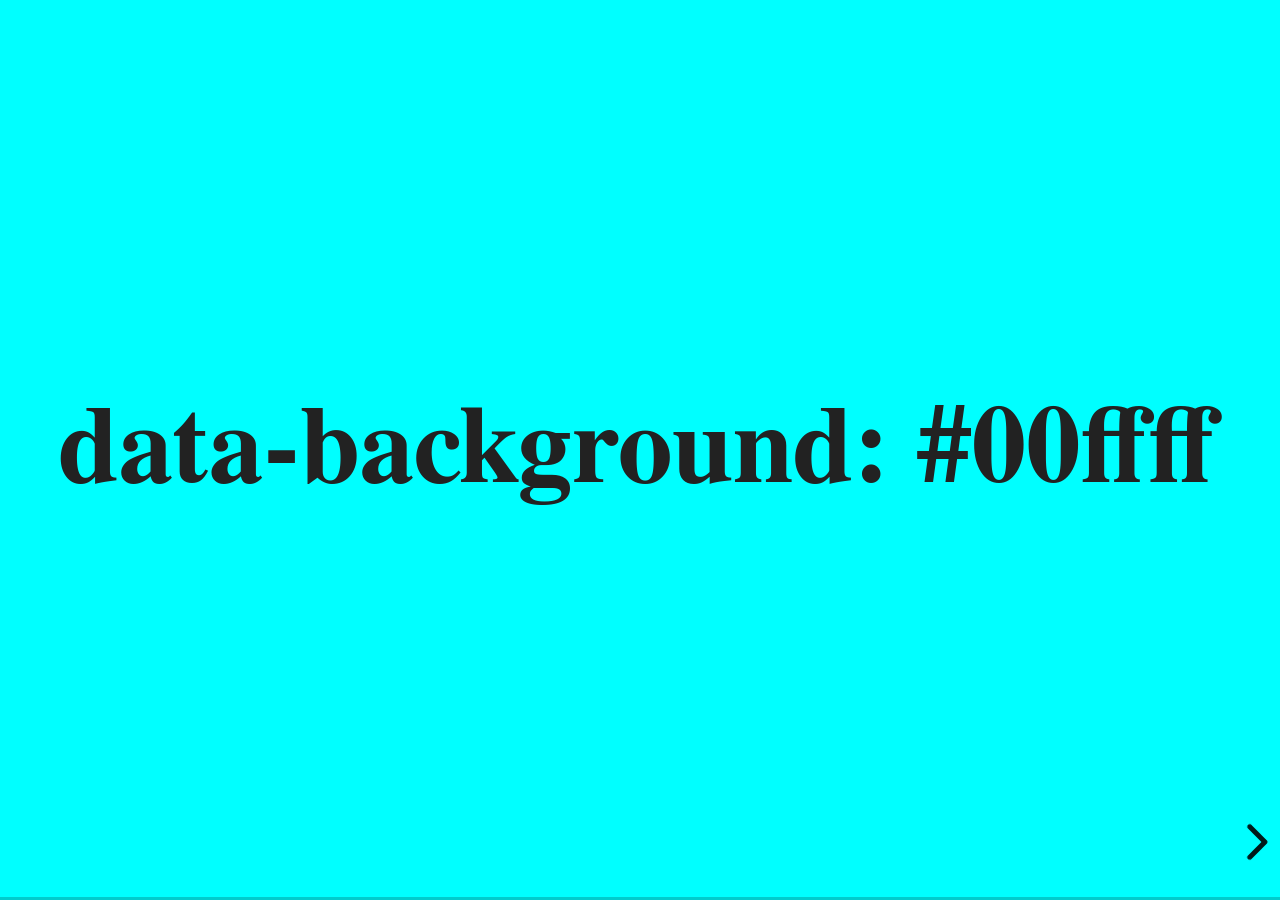
<file: examples/backgrounds.html>
<!DOCTYPE html>
<html lang="en">
	<head>
		<meta charset="utf-8" />

		<title>reveal.js - Slide Backgrounds</title>

		<meta
			name="viewport"
			content="width=device-width, initial-scale=1.0, maximum-scale=1.0, user-scalable=no"
		/>

		<link rel="stylesheet" href="../dist/reveal.css" />
		<link rel="stylesheet" href="../dist/theme/serif.css" id="theme" />
		<style type="text/css" media="screen">
			.slides section.has-dark-background,
			.slides section.has-dark-background h2 {
				color: #fff;
			}
			.slides section.has-light-background,
			.slides section.has-light-background h2 {
				color: #222;
			}
		</style>
	</head>

	<body>
		<div class="reveal">
			<div class="slides">
				<section data-background="#00ffff">
					<h2>data-background: #00ffff</h2>
				</section>

				<section data-background="#bb00bb">
					<h2>data-background: #bb00bb</h2>
				</section>

				<section data-background-color="lightblue">
					<h2>data-background: lightblue</h2>
				</section>

				<section>
					<section data-background="#ff0000">
						<h2>data-background: #ff0000</h2>
					</section>
					<section data-background="rgba(0, 0, 0, 0.2)">
						<h2>data-background: rgba(0, 0, 0, 0.2)</h2>
					</section>
					<section data-background="salmon">
						<h2>data-background: salmon</h2>
					</section>
				</section>

				<section data-background="rgba(0, 100, 100, 0.2)">
					<section>
						<h2>Background applied to stack</h2>
					</section>
					<section>
						<h2>Background applied to stack</h2>
					</section>
					<section data-background="rgb(66, 66, 66)">
						<h2>Background applied to slide inside of stack</h2>
					</section>
				</section>

				<section data-background-transition="slide" data-background="assets/image1.png">
					<h2>Background image</h2>
				</section>

				<section>
					<section data-background-transition="slide" data-background="assets/image1.png">
						<h2>Background image</h2>
					</section>
					<section data-background-transition="slide" data-background="assets/image1.png">
						<h2>Background image</h2>
					</section>
				</section>

				<section
					data-background="assets/image2.png"
					data-background-size="100px"
					data-background-repeat="repeat"
					data-background-color="#111"
				>
					<h2>Background image</h2>
					<pre>
data-background-size="100px" data-background-repeat="repeat" data-background-color="#111"</pre
					>
				</section>

				<section data-background="#888888">
					<h2>Same background twice (1/2)</h2>
				</section>
				<section data-background="#888888">
					<h2>Same background twice (2/2)</h2>
				</section>

				<section data-background-video="https://static.slid.es/site/homepage/v1/homepage-video-editor.mp4,https://static.slid.es/site/homepage/v1/homepage-video-editor.webm">
					<h2>Video background</h2>
				</section>

				<section
					data-background-iframe="https://slides.com/news/make-better-presentations/embed?style=hidden&autoSlide=4000"
				>
					<h2>Iframe background</h2>
				</section>

				<section>
					<section data-background="#417203">
						<h2>Same background twice vertical (1/2)</h2>
					</section>
					<section data-background="#417203">
						<h2>Same background twice vertical (2/2)</h2>
					</section>
				</section>

				<section data-background="#934f4d">
					<h2>Same background from horizontal to vertical (1/3)</h2>
				</section>
				<section>
					<section data-background="#934f4d">
						<h2>Same background from horizontal to vertical (2/3)</h2>
					</section>
					<section data-background="#934f4d">
						<h2>Same background from horizontal to vertical (3/3)</h2>
					</section>
				</section>
			</div>
		</div>

		<script src="../dist/reveal.js"></script>
		<script>
			// Full list of configuration options:
			// https://revealjs.revealjs.com/config/
			Reveal.initialize({
				center: true,

				transition: 'linear',
				// transitionSpeed: 'slow',
				// backgroundTransition: 'slide'
			});
		</script>
	</body>
</html>
</file>
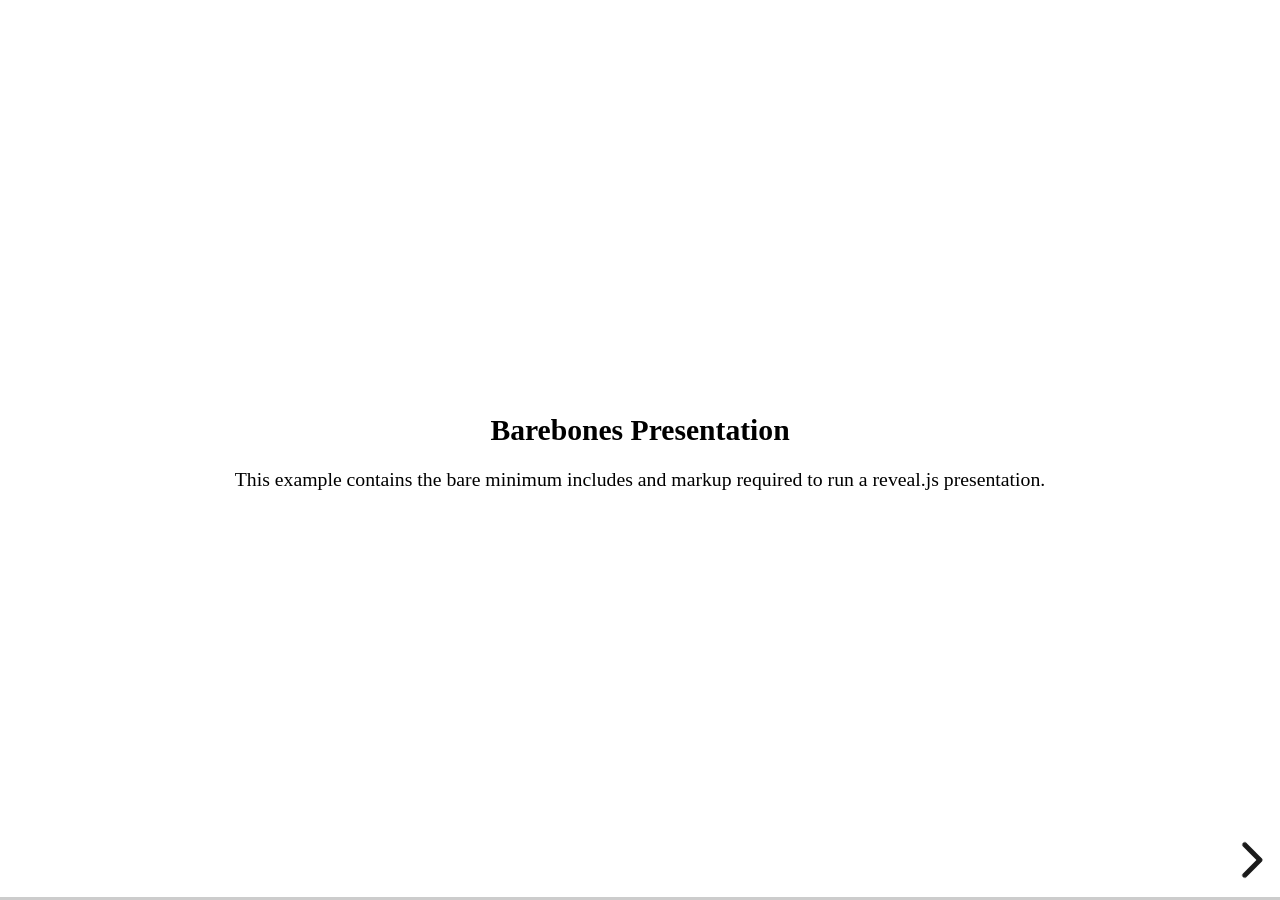
<file: examples/barebones.html>
<!DOCTYPE html>
<html lang="en">
	<head>
		<meta charset="utf-8" />
		<title>reveal.js - Barebones</title>
		<link rel="stylesheet" href="../dist/reveal.css" />
	</head>
	<body>
		<div class="reveal">
			<div class="slides">
				<section>
					<h2>Barebones Presentation</h2>
					<p>
						This example contains the bare minimum includes and markup required to run a reveal.js
						presentation.
					</p>
				</section>

				<section>
					<h2>No Theme</h2>
					<p>There's no theme included, so it will fall back on browser defaults.</p>
				</section>
			</div>
		</div>

		<script src="../dist/reveal.js"></script>
		<script>
			Reveal.initialize();
		</script>
	</body>
</html>
</file>
<file: dist/reveal.css>
.reveal .stretch,.reveal .r-stretch{max-width:none;max-height:none}.reveal pre.stretch code,.reveal pre.r-stretch code{box-sizing:border-box;height:100%;max-height:100%}.reveal .r-fit-text{white-space:nowrap;display:inline-block}.reveal .r-stack{grid-template-rows:100%;display:grid}.reveal .r-stack>*{grid-area:1/1;margin:auto}.reveal .r-vstack,.reveal .r-hstack{display:flex}.reveal .r-vstack img,.reveal .r-vstack video,.reveal .r-hstack img,.reveal .r-hstack video{object-fit:contain;min-width:0;min-height:0}.reveal .r-vstack{flex-direction:column;justify-content:center;align-items:center}.reveal .r-hstack{flex-direction:row;justify-content:center;align-items:center}.reveal .items-stretch{align-items:stretch}.reveal .items-start{align-items:flex-start}.reveal .items-center{align-items:center}.reveal .items-end{align-items:flex-end}.reveal .justify-between{justify-content:space-between}.reveal .justify-around{justify-content:space-around}.reveal .justify-start{justify-content:flex-start}.reveal .justify-center{justify-content:center}.reveal .justify-end{justify-content:flex-end}html.reveal-full-page{width:100%;height:100vh;height:calc(var(--vh,1vh) * 100);height:100dvh;overflow:hidden}.reveal-viewport{color:#000;--r-controls-spacing:12px;--r-overlay-header-height:40px;--r-overlay-margin:0px;--r-overlay-padding:6px;--r-overlay-gap:5px;background-color:#fff;height:100%;margin:0;line-height:1;position:relative;overflow:hidden}@media screen and (width<=1024px),(height<=768px){.reveal-viewport{--r-overlay-header-height:26px}}.reveal-viewport:fullscreen{width:100%!important;height:100%!important;top:0!important;left:0!important;transform:none!important}.reveal .fragment{transition:all .2s}.reveal .fragment:not(.custom){opacity:0;visibility:hidden;will-change:opacity}.reveal .fragment.visible{opacity:1;visibility:inherit}.reveal .fragment.disabled{transition:none}.reveal .fragment.grow{opacity:1;visibility:inherit}.reveal .fragment.grow.visible{transform:scale(1.3)}.reveal .fragment.shrink{opacity:1;visibility:inherit}.reveal .fragment.shrink.visible{transform:scale(.7)}.reveal .fragment.zoom-in{transform:scale(.1)}.reveal .fragment.zoom-in.visible{transform:none}.reveal .fragment.fade-out{opacity:1;visibility:inherit}.reveal .fragment.fade-out.visible{opacity:0;visibility:hidden}.reveal .fragment.semi-fade-out{opacity:1;visibility:inherit}.reveal .fragment.semi-fade-out.visible{opacity:.5;visibility:inherit}.reveal .fragment.strike{opacity:1;visibility:inherit}.reveal .fragment.strike.visible{text-decoration:line-through}.reveal .fragment.fade-up{transform:translateY(40px)}.reveal .fragment.fade-up.visible{transform:translate(0)}.reveal .fragment.fade-down{transform:translateY(-40px)}.reveal .fragment.fade-down.visible{transform:translate(0)}.reveal .fragment.fade-right{transform:translate(-40px)}.reveal .fragment.fade-right.visible{transform:translate(0)}.reveal .fragment.fade-left{transform:translate(40px)}.reveal .fragment.fade-left.visible{transform:translate(0)}.reveal .fragment.fade-in-then-out,.reveal .fragment.current-visible{opacity:0;visibility:hidden}.reveal .fragment.fade-in-then-out.current-fragment,.reveal .fragment.current-visible.current-fragment{opacity:1;visibility:inherit}.reveal .fragment.fade-in-then-semi-out{opacity:0;visibility:hidden}.reveal .fragment.fade-in-then-semi-out.visible{opacity:.5;visibility:inherit}.reveal .fragment.fade-in-then-semi-out.current-fragment,.reveal .fragment.highlight-red,.reveal .fragment.highlight-current-red,.reveal .fragment.highlight-green,.reveal .fragment.highlight-current-green,.reveal .fragment.highlight-blue,.reveal .fragment.highlight-current-blue{opacity:1;visibility:inherit}.reveal .fragment.highlight-red.visible{color:#ff2c2d}.reveal .fragment.highlight-green.visible{color:#17ff2e}.reveal .fragment.highlight-blue.visible{color:#1b91ff}.reveal .fragment.highlight-current-red.current-fragment{color:#ff2c2d}.reveal .fragment.highlight-current-green.current-fragment{color:#17ff2e}.reveal .fragment.highlight-current-blue.current-fragment{color:#1b91ff}.reveal:after{content:"";font-style:italic}.reveal iframe{z-index:1}.reveal a{position:relative}@keyframes bounce-right{0%,10%,25%,40%,50%{transform:translate(0)}20%{transform:translate(10px)}30%{transform:translate(-5px)}}@keyframes bounce-left{0%,10%,25%,40%,50%{transform:translate(0)}20%{transform:translate(-10px)}30%{transform:translate(5px)}}@keyframes bounce-down{0%,10%,25%,40%,50%{transform:translateY(0)}20%{transform:translateY(10px)}30%{transform:translateY(-5px)}}.reveal .controls{top:auto;bottom:var(--r-controls-spacing);right:var(--r-controls-spacing);z-index:11;color:#000;pointer-events:none;font-size:10px;display:none;position:absolute;left:auto}.reveal .controls button{cursor:pointer;color:currentColor;z-index:2;pointer-events:auto;font-size:inherit;visibility:hidden;opacity:0;-webkit-appearance:none;-webkit-tap-highlight-color:#0000;background-color:#0000;border:0;outline:0;padding:0;transition:color .2s,opacity .2s,transform .2s;position:absolute;transform:scale(.9999)}.reveal .controls .controls-arrow:before,.reveal .controls .controls-arrow:after{content:"";transform-origin:.2em;will-change:transform;background-color:currentColor;border-radius:.25em;width:2.6em;height:.5em;transition:all .15s,background-color .8s;position:absolute;top:0;left:0}.reveal .controls .controls-arrow{width:3.6em;height:3.6em;position:relative}.reveal .controls .controls-arrow:before{transform:translate(.5em)translateY(1.55em)rotate(45deg)}.reveal .controls .controls-arrow:after{transform:translate(.5em)translateY(1.55em)rotate(-45deg)}.reveal .controls .controls-arrow:hover:before{transform:translate(.5em)translateY(1.55em)rotate(40deg)}.reveal .controls .controls-arrow:hover:after{transform:translate(.5em)translateY(1.55em)rotate(-40deg)}.reveal .controls .controls-arrow:active:before{transform:translate(.5em)translateY(1.55em)rotate(36deg)}.reveal .controls .controls-arrow:active:after{transform:translate(.5em)translateY(1.55em)rotate(-36deg)}.reveal .controls .navigate-left{bottom:3.2em;right:6.4em;transform:translate(-10px)}.reveal .controls .navigate-left.highlight{animation:2s ease-out 50 both bounce-left}.reveal .controls .navigate-right{bottom:3.2em;right:0;transform:translate(10px)}.reveal .controls .navigate-right .controls-arrow{transform:rotate(180deg)}.reveal .controls .navigate-right.highlight{animation:2s ease-out 50 both bounce-right}.reveal .controls .navigate-up{bottom:6.4em;right:3.2em;transform:translateY(-10px)}.reveal .controls .navigate-up .controls-arrow{transform:rotate(90deg)}.reveal .controls .navigate-down{padding-bottom:1.4em;bottom:-1.4em;right:3.2em;transform:translateY(10px)}.reveal .controls .navigate-down .controls-arrow{transform:rotate(-90deg)}.reveal .controls .navigate-down.highlight{animation:2s ease-out 50 both bounce-down}.reveal .controls[data-controls-back-arrows=faded] .navigate-up.enabled{opacity:.3}.reveal .controls[data-controls-back-arrows=faded] .navigate-up.enabled:hover{opacity:1}.reveal .controls[data-controls-back-arrows=hidden] .navigate-up.enabled{opacity:0;visibility:hidden}.reveal .controls .enabled{visibility:visible;opacity:.9;cursor:pointer;transform:none}.reveal .controls .enabled.fragmented{opacity:.5}.reveal .controls .enabled:hover,.reveal .controls .enabled.fragmented:hover{opacity:1}.reveal:not(.rtl) .controls[data-controls-back-arrows=faded] .navigate-left.enabled{opacity:.3}.reveal:not(.rtl) .controls[data-controls-back-arrows=faded] .navigate-left.enabled:hover{opacity:1}.reveal:not(.rtl) .controls[data-controls-back-arrows=hidden] .navigate-left.enabled{opacity:0;visibility:hidden}.reveal.rtl .controls[data-controls-back-arrows=faded] .navigate-right.enabled{opacity:.3}.reveal.rtl .controls[data-controls-back-arrows=faded] .navigate-right.enabled:hover{opacity:1}.reveal.rtl .controls[data-controls-back-arrows=hidden] .navigate-right.enabled{opacity:0;visibility:hidden}.reveal[data-navigation-mode=linear].has-horizontal-slides .navigate-up,.reveal[data-navigation-mode=linear].has-horizontal-slides .navigate-down{display:none}.reveal[data-navigation-mode=linear].has-horizontal-slides .navigate-left,.reveal:not(.has-vertical-slides) .controls .navigate-left{bottom:1.4em;right:5.5em}.reveal[data-navigation-mode=linear].has-horizontal-slides .navigate-right,.reveal:not(.has-vertical-slides) .controls .navigate-right{bottom:1.4em;right:.5em}.reveal:not(.has-horizontal-slides) .controls .navigate-up{bottom:5em;right:1.4em}.reveal:not(.has-horizontal-slides) .controls .navigate-down{bottom:.5em;right:1.4em}.reveal.has-dark-background .controls{color:#fff}.reveal.has-light-background .controls{color:#000}.reveal.no-hover .controls .controls-arrow:hover:before,.reveal.no-hover .controls .controls-arrow:active:before{transform:translate(.5em)translateY(1.55em)rotate(45deg)}.reveal.no-hover .controls .controls-arrow:hover:after,.reveal.no-hover .controls .controls-arrow:active:after{transform:translate(.5em)translateY(1.55em)rotate(-45deg)}@media screen and (width>=500px){.reveal-viewport{--r-controls-spacing:.8em}.reveal .controls[data-controls-layout=edges]{inset:0}.reveal .controls[data-controls-layout=edges] .navigate-left,.reveal .controls[data-controls-layout=edges] .navigate-right,.reveal .controls[data-controls-layout=edges] .navigate-up,.reveal .controls[data-controls-layout=edges] .navigate-down{bottom:auto;right:auto}.reveal .controls[data-controls-layout=edges] .navigate-left{top:50%;left:var(--r-controls-spacing);margin-top:-1.8em}.reveal .controls[data-controls-layout=edges] .navigate-right{top:50%;right:var(--r-controls-spacing);margin-top:-1.8em}.reveal .controls[data-controls-layout=edges] .navigate-up{top:var(--r-controls-spacing);margin-left:-1.8em;left:50%}.reveal .controls[data-controls-layout=edges] .navigate-down{bottom:calc(var(--r-controls-spacing) - 1.4em + .3em);margin-left:-1.8em;left:50%}}.reveal .progress{z-index:10;color:#fff;background-color:#0003;width:100%;height:3px;display:none;position:absolute;bottom:0;left:0}.reveal .progress:after{content:"";width:100%;height:10px;display:block;position:absolute;top:-10px}.reveal .progress span{transform-origin:0 0;background-color:currentColor;width:100%;height:100%;transition:transform .8s cubic-bezier(.26,.86,.44,.985);display:block;transform:scaleX(0)}@media (pointer:coarse){.reveal .controls{font-size:clamp(10px,2.5vmin,40px)}.reveal .progress{height:clamp(3px,.75vmin,10px)}}.reveal .slide-number{z-index:31;color:#fff;background-color:#0006;padding:5px;font-family:Helvetica,sans-serif;font-size:12px;line-height:1;display:block;position:absolute;bottom:8px;right:8px}.reveal .slide-number a{color:currentColor}.reveal .slide-number-delimiter{margin:0 3px}.reveal{touch-action:pinch-zoom;width:100%;height:100%;position:relative;overflow:hidden}.reveal.embedded{touch-action:pan-y}.reveal.embedded.is-vertical-slide{touch-action:none}.reveal .slides{pointer-events:none;z-index:1;text-align:center;perspective:600px;perspective-origin:50% 40%;width:100%;height:100%;margin:auto;position:absolute;inset:0;overflow:visible}.reveal .slides>section{perspective:600px}.reveal .slides>section,.reveal .slides>section>section{pointer-events:auto;z-index:10;transform-style:flat;width:100%;transition:transform-origin .8s cubic-bezier(.26,.86,.44,.985),transform .8s cubic-bezier(.26,.86,.44,.985),visibility .8s cubic-bezier(.26,.86,.44,.985),opacity .8s cubic-bezier(.26,.86,.44,.985);display:none;position:absolute}.reveal[data-transition-speed=fast] .slides section{transition-duration:.4s}.reveal[data-transition-speed=slow] .slides section{transition-duration:1.2s}.reveal .slides section[data-transition-speed=fast]{transition-duration:.4s}.reveal .slides section[data-transition-speed=slow]{transition-duration:1.2s}.reveal .slides>section.stack{pointer-events:none;height:100%;padding-top:0;padding-bottom:0}.reveal .slides>section.present,.reveal .slides>section>section.present{z-index:11;opacity:1;display:block}.reveal .slides>section:empty,.reveal .slides>section>section:empty,.reveal .slides>section[data-background-interactive],.reveal .slides>section>section[data-background-interactive]{pointer-events:none}.reveal.center,.reveal.center .slides,.reveal.center .slides section{min-height:0!important}.reveal .slides>section:not(.present),.reveal .slides>section>section:not(.present){pointer-events:none}.reveal.overview .slides>section,.reveal.overview .slides>section>section{pointer-events:auto}.reveal .slides>section.past,.reveal .slides>section.future,.reveal .slides>section.past>section,.reveal .slides>section.future>section,.reveal .slides>section>section.past,.reveal .slides>section>section.future{opacity:0}.reveal .slides>section[data-transition=slide].past,.reveal .slides>section[data-transition~=slide-out].past,.reveal.slide .slides>section:not([data-transition]).past{transform:translate(-150%)}.reveal .slides>section[data-transition=slide].future,.reveal .slides>section[data-transition~=slide-in].future,.reveal.slide .slides>section:not([data-transition]).future{transform:translate(150%)}.reveal .slides>section>section[data-transition=slide].past,.reveal .slides>section>section[data-transition~=slide-out].past,.reveal.slide .slides>section>section:not([data-transition]).past{transform:translateY(-150%)}.reveal .slides>section>section[data-transition=slide].future,.reveal .slides>section>section[data-transition~=slide-in].future,.reveal.slide .slides>section>section:not([data-transition]).future{transform:translateY(150%)}.reveal .slides>section[data-transition=linear].past,.reveal .slides>section[data-transition~=linear-out].past,.reveal.linear .slides>section:not([data-transition]).past{transform:translate(-150%)}.reveal .slides>section[data-transition=linear].future,.reveal .slides>section[data-transition~=linear-in].future,.reveal.linear .slides>section:not([data-transition]).future{transform:translate(150%)}.reveal .slides>section>section[data-transition=linear].past,.reveal .slides>section>section[data-transition~=linear-out].past,.reveal.linear .slides>section>section:not([data-transition]).past{transform:translateY(-150%)}.reveal .slides>section>section[data-transition=linear].future,.reveal .slides>section>section[data-transition~=linear-in].future,.reveal.linear .slides>section>section:not([data-transition]).future{transform:translateY(150%)}.reveal .slides section[data-transition=default].stack,.reveal.default .slides section.stack{transform-style:preserve-3d}.reveal .slides>section[data-transition=default].past,.reveal .slides>section[data-transition~=default-out].past,.reveal.default .slides>section:not([data-transition]).past{transform:translate(-100%)rotateY(-90deg)translate(-100%)}.reveal .slides>section[data-transition=default].future,.reveal .slides>section[data-transition~=default-in].future,.reveal.default .slides>section:not([data-transition]).future{transform:translate(100%)rotateY(90deg)translate(100%)}.reveal .slides>section>section[data-transition=default].past,.reveal .slides>section>section[data-transition~=default-out].past,.reveal.default .slides>section>section:not([data-transition]).past{transform:translateY(-300px)rotateX(70deg)translateY(-300px)}.reveal .slides>section>section[data-transition=default].future,.reveal .slides>section>section[data-transition~=default-in].future,.reveal.default .slides>section>section:not([data-transition]).future{transform:translateY(300px)rotateX(-70deg)translateY(300px)}.reveal .slides section[data-transition=convex].stack,.reveal.convex .slides section.stack{transform-style:preserve-3d}.reveal .slides>section[data-transition=convex].past,.reveal .slides>section[data-transition~=convex-out].past,.reveal.convex .slides>section:not([data-transition]).past{transform:translate(-100%)rotateY(-90deg)translate(-100%)}.reveal .slides>section[data-transition=convex].future,.reveal .slides>section[data-transition~=convex-in].future,.reveal.convex .slides>section:not([data-transition]).future{transform:translate(100%)rotateY(90deg)translate(100%)}.reveal .slides>section>section[data-transition=convex].past,.reveal .slides>section>section[data-transition~=convex-out].past,.reveal.convex .slides>section>section:not([data-transition]).past{transform:translateY(-300px)rotateX(70deg)translateY(-300px)}.reveal .slides>section>section[data-transition=convex].future,.reveal .slides>section>section[data-transition~=convex-in].future,.reveal.convex .slides>section>section:not([data-transition]).future{transform:translateY(300px)rotateX(-70deg)translateY(300px)}.reveal .slides section[data-transition=concave].stack,.reveal.concave .slides section.stack{transform-style:preserve-3d}.reveal .slides>section[data-transition=concave].past,.reveal .slides>section[data-transition~=concave-out].past,.reveal.concave .slides>section:not([data-transition]).past{transform:translate(-100%)rotateY(90deg)translate(-100%)}.reveal .slides>section[data-transition=concave].future,.reveal .slides>section[data-transition~=concave-in].future,.reveal.concave .slides>section:not([data-transition]).future{transform:translate(100%)rotateY(-90deg)translate(100%)}.reveal .slides>section>section[data-transition=concave].past,.reveal .slides>section>section[data-transition~=concave-out].past,.reveal.concave .slides>section>section:not([data-transition]).past{transform:translateY(-80%)rotateX(-70deg)translateY(-80%)}.reveal .slides>section>section[data-transition=concave].future,.reveal .slides>section>section[data-transition~=concave-in].future,.reveal.concave .slides>section>section:not([data-transition]).future{transform:translateY(80%)rotateX(70deg)translateY(80%)}.reveal .slides section[data-transition=zoom],.reveal.zoom .slides section:not([data-transition]){transition-timing-function:ease}.reveal .slides>section[data-transition=zoom].past,.reveal .slides>section[data-transition~=zoom-out].past,.reveal.zoom .slides>section:not([data-transition]).past{visibility:hidden;transform:scale(16)}.reveal .slides>section[data-transition=zoom].future,.reveal .slides>section[data-transition~=zoom-in].future,.reveal.zoom .slides>section:not([data-transition]).future{visibility:hidden;transform:scale(.2)}.reveal .slides>section>section[data-transition=zoom].past,.reveal .slides>section>section[data-transition~=zoom-out].past,.reveal.zoom .slides>section>section:not([data-transition]).past{transform:scale(16)}.reveal .slides>section>section[data-transition=zoom].future,.reveal .slides>section>section[data-transition~=zoom-in].future,.reveal.zoom .slides>section>section:not([data-transition]).future{transform:scale(.2)}.reveal.cube .slides{perspective:1300px}.reveal.cube .slides section{backface-visibility:hidden;box-sizing:border-box;min-height:700px;transform-style:preserve-3d;padding:30px}.reveal.center.cube .slides section{min-height:0}.reveal.cube .slides section:not(.stack):before{content:"";background:#0000001a;border-radius:4px;width:100%;height:100%;display:block;position:absolute;top:0;left:0;transform:translateZ(-20px)}.reveal.cube .slides section:not(.stack):after{content:"";z-index:1;background:0 0;border-radius:4px;width:90%;height:30px;display:block;position:absolute;bottom:0;left:5%;transform:translateZ(-90px)rotateX(65deg);box-shadow:0 95px 25px #0003}.reveal.cube .slides>section.stack{background:0 0;padding:0}.reveal.cube .slides>section.past{transform-origin:100% 0;transform:translate(-100%)rotateY(-90deg)}.reveal.cube .slides>section.future{transform-origin:0 0;transform:translate(100%)rotateY(90deg)}.reveal.cube .slides>section>section.past{transform-origin:0 100%;transform:translateY(-100%)rotateX(90deg)}.reveal.cube .slides>section>section.future{transform-origin:0 0;transform:translateY(100%)rotateX(-90deg)}.reveal.page .slides{perspective-origin:0%;perspective:3000px}.reveal.page .slides section{box-sizing:border-box;min-height:700px;transform-style:preserve-3d;padding:30px}.reveal.page .slides section.past{z-index:12}.reveal.page .slides section:not(.stack):before{content:"";background:#0000001a;width:100%;height:100%;display:block;position:absolute;top:0;left:0;transform:translateZ(-20px)}.reveal.page .slides section:not(.stack):after{content:"";z-index:1;background:0 0;border-radius:4px;width:90%;height:30px;display:block;position:absolute;bottom:0;left:5%;transform:translateZ(-90px)rotateX(65deg);box-shadow:0 95px 25px #0003}.reveal.page .slides>section.stack{background:0 0;padding:0}.reveal.page .slides>section.past{transform-origin:0 0;transform:translate(-40%)rotateY(-80deg)}.reveal.page .slides>section.future{transform-origin:100% 0;transform:translate(0,0)}.reveal.page .slides>section>section.past{transform-origin:0 0;transform:translateY(-40%)rotateX(80deg)}.reveal.page .slides>section>section.future{transform-origin:0 100%;transform:translate(0,0)}.reveal .slides section[data-transition=fade],.reveal.fade .slides section:not([data-transition]),.reveal.fade .slides>section>section:not([data-transition]){transition:opacity .5s;transform:none}.reveal.fade.overview .slides section,.reveal.fade.overview .slides>section>section{transition:none}.reveal .slides section[data-transition=none],.reveal.none .slides section:not([data-transition]){transition:none;transform:none}.reveal .pause-overlay{visibility:hidden;opacity:0;z-index:100;background:#000;width:100%;height:100%;transition:all 1s;position:absolute;top:0;left:0}.reveal .pause-overlay .resume-button{color:#ccc;cursor:pointer;background:0 0;border:2px solid #ccc;border-radius:2px;padding:6px 14px;font-size:16px;position:absolute;bottom:20px;right:20px}.reveal .pause-overlay .resume-button:hover{color:#fff;border-color:#fff}.reveal.paused .pause-overlay{visibility:visible;opacity:1}.reveal .no-transition,.reveal .no-transition *,.reveal .slides.disable-slide-transitions section{transition:none!important}.reveal .slides.disable-slide-transitions section{transform:none!important}.reveal .backgrounds{perspective:600px;width:100%;height:100%;position:absolute;top:0;left:0}.reveal .slide-background{opacity:0;visibility:hidden;background-color:#0000;width:100%;height:100%;transition:all .8s cubic-bezier(.26,.86,.44,.985);display:none;position:absolute;overflow:hidden}.reveal .slide-background-content{background-position:50%;background-repeat:no-repeat;background-size:cover;width:100%;height:100%;position:absolute}.reveal .slide-background.stack{display:block}.reveal .slide-background.present{opacity:1;visibility:visible;z-index:2}.print-pdf .reveal .slide-background{opacity:1!important;visibility:visible!important}.reveal .slide-background video{object-fit:cover;width:100%;max-width:none;height:100%;max-height:none;position:absolute;top:0;left:0}.reveal .slide-background[data-background-size=contain] video{object-fit:contain}.reveal[data-background-transition=none]>.backgrounds .slide-background:not([data-background-transition]),.reveal>.backgrounds .slide-background[data-background-transition=none]{transition:none}.reveal[data-background-transition=slide]>.backgrounds .slide-background:not([data-background-transition]),.reveal>.backgrounds .slide-background[data-background-transition=slide]{opacity:1}.reveal[data-background-transition=slide]>.backgrounds .slide-background.past:not([data-background-transition]),.reveal>.backgrounds .slide-background.past[data-background-transition=slide]{transform:translate(-100%)}.reveal[data-background-transition=slide]>.backgrounds .slide-background.future:not([data-background-transition]),.reveal>.backgrounds .slide-background.future[data-background-transition=slide]{transform:translate(100%)}.reveal[data-background-transition=slide]>.backgrounds .slide-background>.slide-background.past:not([data-background-transition]),.reveal>.backgrounds .slide-background>.slide-background.past[data-background-transition=slide]{transform:translateY(-100%)}.reveal[data-background-transition=slide]>.backgrounds .slide-background>.slide-background.future:not([data-background-transition]),.reveal>.backgrounds .slide-background>.slide-background.future[data-background-transition=slide]{transform:translateY(100%)}.reveal[data-background-transition=convex]>.backgrounds .slide-background.past:not([data-background-transition]),.reveal>.backgrounds .slide-background.past[data-background-transition=convex]{opacity:0;transform:translate(-100%)rotateY(-90deg)translate(-100%)}.reveal[data-background-transition=convex]>.backgrounds .slide-background.future:not([data-background-transition]),.reveal>.backgrounds .slide-background.future[data-background-transition=convex]{opacity:0;transform:translate(100%)rotateY(90deg)translate(100%)}.reveal[data-background-transition=convex]>.backgrounds .slide-background>.slide-background.past:not([data-background-transition]),.reveal>.backgrounds .slide-background>.slide-background.past[data-background-transition=convex]{opacity:0;transform:translateY(-100%)rotateX(90deg)translateY(-100%)}.reveal[data-background-transition=convex]>.backgrounds .slide-background>.slide-background.future:not([data-background-transition]),.reveal>.backgrounds .slide-background>.slide-background.future[data-background-transition=convex]{opacity:0;transform:translateY(100%)rotateX(-90deg)translateY(100%)}.reveal[data-background-transition=concave]>.backgrounds .slide-background.past:not([data-background-transition]),.reveal>.backgrounds .slide-background.past[data-background-transition=concave]{opacity:0;transform:translate(-100%)rotateY(90deg)translate(-100%)}.reveal[data-background-transition=concave]>.backgrounds .slide-background.future:not([data-background-transition]),.reveal>.backgrounds .slide-background.future[data-background-transition=concave]{opacity:0;transform:translate(100%)rotateY(-90deg)translate(100%)}.reveal[data-background-transition=concave]>.backgrounds .slide-background>.slide-background.past:not([data-background-transition]),.reveal>.backgrounds .slide-background>.slide-background.past[data-background-transition=concave]{opacity:0;transform:translateY(-100%)rotateX(-90deg)translateY(-100%)}.reveal[data-background-transition=concave]>.backgrounds .slide-background>.slide-background.future:not([data-background-transition]),.reveal>.backgrounds .slide-background>.slide-background.future[data-background-transition=concave]{opacity:0;transform:translateY(100%)rotateX(90deg)translateY(100%)}.reveal[data-background-transition=zoom]>.backgrounds .slide-background:not([data-background-transition]),.reveal>.backgrounds .slide-background[data-background-transition=zoom]{transition-timing-function:ease}.reveal[data-background-transition=zoom]>.backgrounds .slide-background.past:not([data-background-transition]),.reveal>.backgrounds .slide-background.past[data-background-transition=zoom]{opacity:0;visibility:hidden;transform:scale(16)}.reveal[data-background-transition=zoom]>.backgrounds .slide-background.future:not([data-background-transition]),.reveal>.backgrounds .slide-background.future[data-background-transition=zoom]{opacity:0;visibility:hidden;transform:scale(.2)}.reveal[data-background-transition=zoom]>.backgrounds .slide-background>.slide-background.past:not([data-background-transition]),.reveal>.backgrounds .slide-background>.slide-background.past[data-background-transition=zoom]{opacity:0;visibility:hidden;transform:scale(16)}.reveal[data-background-transition=zoom]>.backgrounds .slide-background>.slide-background.future:not([data-background-transition]),.reveal>.backgrounds .slide-background>.slide-background.future[data-background-transition=zoom]{opacity:0;visibility:hidden;transform:scale(.2)}.reveal[data-transition-speed=fast]>.backgrounds .slide-background{transition-duration:.4s}.reveal[data-transition-speed=slow]>.backgrounds .slide-background{transition-duration:1.2s}.reveal [data-auto-animate-target^=unmatched]{will-change:opacity}.reveal section[data-auto-animate]:not(.stack):not([data-auto-animate=running]) [data-auto-animate-target^=unmatched]{opacity:0}.reveal.overview{perspective-origin:50%;perspective:700px}.reveal.overview .slides section{cursor:pointer;box-sizing:border-box;height:100%;overflow:hidden;opacity:1!important;visibility:visible!important;top:0!important}.reveal.overview .slides section:hover,.reveal.overview .slides section.present{outline-offset:10px;outline:10px solid #96969699}.reveal.overview .slides section.present{outline:10px solid var(--r-link-color)}.reveal.overview .slides section .fragment{opacity:1;transition:none}.reveal.overview .slides section:after,.reveal.overview .slides section:before{display:none!important}.reveal.overview .slides>section.stack{background:0 0;outline:none;padding:0;overflow:visible;top:0!important}.reveal.overview .backgrounds{perspective:inherit}.reveal.overview .backgrounds .slide-background{opacity:1;visibility:visible;outline-offset:10px;outline:10px solid #9696961a}.reveal.overview .backgrounds .slide-background.stack{overflow:visible}.reveal.overview .slides section,.reveal.overview-deactivating .slides section,.reveal.overview .backgrounds .slide-background,.reveal.overview-deactivating .backgrounds .slide-background{transition:none}.reveal.rtl .slides,.reveal.rtl .slides h1,.reveal.rtl .slides h2,.reveal.rtl .slides h3,.reveal.rtl .slides h4,.reveal.rtl .slides h5,.reveal.rtl .slides h6{direction:rtl;font-family:sans-serif}.reveal.rtl pre,.reveal.rtl code{direction:ltr}.reveal.rtl ol,.reveal.rtl ul{text-align:right}.reveal.rtl .progress span{transform-origin:100% 0}.reveal.has-parallax-background .backgrounds{transition:all .8s}.reveal.has-parallax-background[data-transition-speed=fast] .backgrounds{transition-duration:.4s}.reveal.has-parallax-background[data-transition-speed=slow] .backgrounds{transition-duration:1.2s}@keyframes fade-in{0%{opacity:0}to{opacity:1}}@keyframes scale-up{0%{transform:scale(.95)}to{transform:scale(1)}}.reveal [data-preview-image],.reveal [data-preview-video],.reveal [data-preview-link]:not(a):not([data-preview-link=false]){cursor:zoom-in}.r-overlay{top:var(--r-overlay-margin);right:var(--r-overlay-margin);bottom:var(--r-overlay-margin);left:var(--r-overlay-margin);border-radius:min(var(--r-overlay-margin), 6px);z-index:99;-webkit-backdrop-filter:blur(10px);backdrop-filter:blur(10px);color:#fff;background:#000000f2;font-family:ui-sans-serif,system-ui,-apple-system,Helvetica,sans-serif;transition:all .3s;animation:.3s fade-in;position:absolute}.r-overlay-viewport{top:var(--r-overlay-padding);right:var(--r-overlay-padding);bottom:var(--r-overlay-padding);left:var(--r-overlay-padding);gap:var(--r-overlay-gap);flex-direction:column;display:flex;position:absolute}.r-overlay-header{z-index:2;box-sizing:border-box;height:var(--r-overlay-header-height);justify-content:flex-end;align-items:center;gap:6px;display:flex}.r-overlay-header .r-overlay-header-button{all:unset;min-width:var(--r-overlay-header-height);min-height:var(--r-overlay-header-height);padding:0 calc(var(--r-overlay-header-height) / 4);opacity:1;cursor:pointer;box-sizing:border-box;border-radius:6px;justify-content:center;align-items:center;gap:8px;font-size:18px;display:flex}.r-overlay-header .r-overlay-header-button:hover{opacity:1;background-color:#ffffff26}.r-overlay-header .icon{background-position:50%;background-repeat:no-repeat;background-size:100%;width:20px;height:20px;display:inline-block}.r-overlay-close .icon{background-image:url([data-uri])}.r-overlay-external .icon{background-image:url([data-uri])}.r-overlay-content{background-color:#141414cc;border-radius:6px;flex-grow:1;place-items:center;animation:.5s cubic-bezier(.26,.86,.44,.985) scale-up;display:grid;position:relative;overflow:hidden}.r-overlay-spinner{z-index:10;visibility:hidden;opacity:0;background-image:url([data-uri]%2F%2F%2F6%2Bvr8nJybW1tcDAwOjo6Nvb26ioqKOjo7Ozs%2FLy8vz8%2FAAAAAAAAAAAACH%2FC05FVFNDQVBFMi4wAwEAAAAh%2FhpDcmVhdGVkIHdpdGggYWpheGxvYWQuaW5mbwAh%[base64]%2FV%2FnmOM82XiHRLYKhKP1oZmADdEAAAh%2BQQJCgAAACwAAAAAIAAgAAAE6hDISWlZpOrNp1lGNRSdRpDUolIGw5RUYhhHukqFu8DsrEyqnWThGvAmhVlteBvojpTDDBUEIFwMFBRAmBkSgOrBFZogCASwBDEY%2FCZSg7GSE0gSCjQBMVG023xWBhklAnoEdhQEfyNqMIcKjhRsjEdnezB%2BA4k8gTwJhFuiW4dokXiloUepBAp5qaKpp6%2BHo7aWW54wl7obvEe0kRuoplCGepwSx2jJvqHEmGt6whJpGpfJCHmOoNHKaHx61WiSR92E4lbFoq%2BB6QDtuetcaBPnW6%2BO7wDHpIiK9SaVK5GgV543tzjgGcghAgAh%[base64]%2B%2BG%2Bw48edZPK%2BM6hLJpQg484enXIdQFSS1u6UhksENEQAAIfkECQoAAAAsAAAAACAAIAAABOcQyEmpGKLqzWcZRVUQnZYg1aBSh2GUVEIQ2aQOE%2BG%2BcD4ntpWkZQj1JIiZIogDFFyHI0UxQwFugMSOFIPJftfVAEoZLBbcLEFhlQiqGp1Vd140AUklUN3eCA51C1EWMzMCezCBBmkxVIVHBWd3HHl9JQOIJSdSnJ0TDKChCwUJjoWMPaGqDKannasMo6WnM562R5YluZRwur0wpgqZE7NKUm%2BFNRPIhjBJxKZteWuIBMN4zRMIVIhffcgojwCF117i4nlLnY5ztRLsnOk%2BaV%2BoJY7V7m76PdkS4trKcdg0Zc0tTcKkRAAAIfkECQoAAAAsAAAAACAAIAAABO4QyEkpKqjqzScpRaVkXZWQEximw1BSCUEIlDohrft6cpKCk5xid5MNJTaAIkekKGQkWyKHkvhKsR7ARmitkAYDYRIbUQRQjWBwJRzChi9CRlBcY1UN4g0%[base64]%[base64]%2BE71SRQeyqUToLA7VxF0JDyIQh%2FMVVPMt1ECZlfcjZJ9mIKoaTl1MRIl5o4CUKXOwmyrCInCKqcWtvadL2SYhyASyNDJ0uIiRMDjI0Fd30%2FiI2UA5GSS5UDj2l6NoqgOgN4gksEBgYFf0FDqKgHnyZ9OX8HrgYHdHpcHQULXAS2qKpENRg7eAMLC7kTBaixUYFkKAzWAAnLC7FLVxLWDBLKCwaKTULgEwbLA4hJtOkSBNqITT3xEgfLpBtzE%2FjiuL04RGEBgwWhShRgQExHBAAh%2BQQJCgAAACwAAAAAIAAgAAAE7xDISWlSqerNpyJKhWRdlSAVoVLCWk6JKlAqAavhO9UkUHsqlE6CwO1cRdCQ8iEIfzFVTzLdRAmZX3I2SfZiCqGk5dTESJeaOAlClzsJsqwiJwiqnFrb2nS9kmIcgEsjQydLiIlHehhpejaIjzh9eomSjZR%[base64]%2BE71SRQeyqUToLA7VxF0JDyIQh%[base64]%2BE71SRQeyqUToLA7VxF0JDyIQh%2FMVVPMt1ECZlfcjZJ9mIKoaTl1MRIl5o4CUKXOwmyrCInCKqcWtvadL2SYhyASyNDJ0uIiUd6GAULDJCRiXo1CpGXDJOUjY%2BYip9DhToJA4RBLwMLCwVDfRgbBAaqqoZ1XBMHswsHtxtFaH1iqaoGNgAIxRpbFAgfPQSqpbgGBqUD1wBXeCYp1AYZ19JJOYgH1KwA4UBvQwXUBxPqVD9L3sbp2BNk2xvvFPJd%2BMFCN6HAAIKgNggY0KtEBAAh%[base64]%2BvsYMDAzZQPC9VCNkDWUhGkuE5PxJNwiUK4UfLzOlD4WvzAHaoG9nxPi5d%2BjYUqfAhhykOFwJWiAAAIfkECQoAAAAsAAAAACAAIAAABPAQyElpUqnqzaciSoVkXVUMFaFSwlpOCcMYlErAavhOMnNLNo8KsZsMZItJEIDIFSkLGQoQTNhIsFehRww2CQLKF0tYGKYSg%2BygsZIuNqJksKgbfgIGepNo2cIUB3V1B3IvNiBYNQaDSTtfhhx0CwVPI0UJe0%2Bbm4g5VgcGoqOcnjmjqDSdnhgEoamcsZuXO1aWQy8KAwOAuTYYGwi7w5h%2BKr0SJ8MFihpNbx%2B4Erq7BYBuzsdiH1jCAzoSfl0rVirNbRXlBBlLX%2BBP0XJLAPGzTkAuAOqb0WT5AH7OcdCm5B8TgRwSRKIHQtaLCwg1RAAAOwAAAAAAAAAAAA%3D%3D);width:32px;height:32px;margin:-16px 0 0 -16px;display:block;position:absolute;top:50%;left:50%}.r-overlay-preview .r-overlay-content iframe{opacity:0;visibility:hidden;border:0;width:100%;max-width:100%;height:100%;max-height:100%;transition:all .3s}.r-overlay-preview[data-state=loaded] iframe{opacity:1;visibility:visible}.r-overlay-preview .r-overlay-content img,.r-overlay-preview .r-overlay-content video{object-fit:scale-down;width:100%;max-width:100%;height:100%;max-height:100%;margin:0;position:absolute}.r-overlay-preview[data-preview-fit=none] img,.r-overlay-preview[data-preview-fit=none] video{object-fit:none}.r-overlay-preview[data-preview-fit=scale-down] img,.r-overlay-preview[data-preview-fit=scale-down] video{object-fit:scale-down}.r-overlay-preview[data-preview-fit=contain] img,.r-overlay-preview[data-preview-fit=contain] video{object-fit:contain}.r-overlay-preview[data-preview-fit=cover] img,.r-overlay-preview[data-preview-fit=cover] video{object-fit:cover}.r-overlay-preview[data-state=loaded] .r-overlay-content-inner{z-index:-1;text-align:center;letter-spacing:normal;width:100%;position:absolute;top:45%;left:0}.r-overlay-preview .r-overlay-error{color:orange;font-size:18px}.r-overlay-preview .x-frame-error{opacity:0;transition:opacity .3s .3s}.r-overlay-preview[data-state=loaded] .x-frame-error{opacity:1}.r-overlay-preview[data-state=loading] .r-overlay-spinner{opacity:.6;visibility:visible}.r-overlay-help .r-overlay-content{overflow:auto}.r-overlay-help-content{text-align:center;letter-spacing:normal;max-width:560px;margin:auto;padding:20px 0}.r-overlay-help-content .title{margin-top:0;font-size:20px}.r-overlay-help .r-overlay-help-content table{border-collapse:collapse;text-align:left;border:1px solid #fff;font-size:16px}.r-overlay-help .r-overlay-help-content table th,.r-overlay-help .r-overlay-help-content table td{vertical-align:middle;border:1px solid #fff;width:240px;padding:14px}.r-overlay-help .r-overlay-help-content table th{padding-top:20px;padding-bottom:20px}.reveal .playback{z-index:30;cursor:pointer;-webkit-tap-highlight-color:#0000;transition:all .4s;position:absolute;bottom:20px;left:15px}.reveal.overview .playback{opacity:0;visibility:hidden}.reveal .hljs{min-height:100%}.reveal .hljs table{margin:initial}.reveal .hljs-ln-code,.reveal .hljs-ln-numbers{border:0;padding:0}.reveal .hljs-ln-numbers{opacity:.6;text-align:right;vertical-align:top;padding-right:.75em}.reveal .hljs.has-highlights tr:not(.highlight-line){opacity:.4}.reveal .hljs.has-highlights.fragment{transition:all .2s}.reveal .hljs:not(:first-child).fragment{box-sizing:border-box;width:100%;position:absolute;top:0;left:0}.reveal pre[data-auto-animate-target]{overflow:hidden}.reveal pre[data-auto-animate-target] code{height:100%}.reveal .roll{vertical-align:top;perspective:400px;perspective-origin:50%;line-height:1.2;display:inline-block;overflow:hidden}.reveal .roll:hover{text-shadow:none;background:0 0}.reveal .roll span{pointer-events:none;transform-origin:50% 0;transform-style:preserve-3d;backface-visibility:hidden;padding:0 2px;transition:all .4s;display:block;position:relative}.reveal .roll:hover span{background:#00000080;transform:translateZ(-45px)rotateX(90deg)}.reveal .roll span:after{content:attr(data-title);backface-visibility:hidden;transform-origin:50% 0;padding:0 2px;display:block;position:absolute;top:0;left:0;transform:translateY(110%)rotateX(-90deg)}.reveal aside.notes{display:none}.reveal .speaker-notes{z-index:1;color:#222;box-sizing:border-box;text-align:left;-webkit-overflow-scrolling:touch;background-color:#f5f5f5;border:1px solid #0000000d;width:33.3333%;height:100%;padding:14px 18px;font-family:Helvetica,sans-serif;font-size:18px;line-height:1.4;display:none;position:absolute;top:0;left:100%;overflow:auto}.reveal .speaker-notes .notes-placeholder{color:#ccc;font-style:italic}.reveal .speaker-notes:focus{outline:none}.reveal .speaker-notes:before{content:"Speaker notes";opacity:.5;margin-bottom:10px;display:block}.reveal.show-notes{max-width:75%;overflow:visible}.reveal.show-notes .speaker-notes{display:block}@media screen and (width>=1600px){.reveal .speaker-notes{font-size:20px}}@media screen and (width<=1024px){.reveal.show-notes{border-left:0;max-width:none;max-height:70vh;overflow:visible}.reveal.show-notes .speaker-notes{border:0;width:100%;height:30vh;top:100%;left:0}}@media screen and (width<=600px){.reveal.show-notes{max-height:60vh}.reveal.show-notes .speaker-notes{height:40vh;top:100%}.reveal .speaker-notes{font-size:14px}}.reveal .jump-to-slide{z-index:30;-webkit-tap-highlight-color:#0000;font-size:32px;position:absolute;top:15px;left:15px}.reveal .jump-to-slide-input{font-size:inherit;color:currentColor;background:0 0;border:0;padding:8px}.reveal .jump-to-slide-input::placeholder{color:currentColor;opacity:.5}.reveal.has-dark-background .jump-to-slide-input{color:#fff}.reveal.has-light-background .jump-to-slide-input{color:#222}.reveal .jump-to-slide-input:focus{outline:none}.reveal .r-overlay-button{all:unset;z-index:30;cursor:pointer;-webkit-tap-highlight-color:#0000;appearance:none;color:#fff;background:#000000b3;border-radius:5px;justify-content:center;align-items:center;padding:10px;font-size:.4em;display:flex;position:absolute}.reveal .r-overlay-button:hover{background:#000000e6}.reveal.has-light-background .r-overlay-button{color:#222;background:#ffffffb3}.reveal.has-light-background .r-overlay-button:hover{background:#ffffffe6}.reveal .r-media-play-button{bottom:20px;left:15px}.zoomed .reveal *,.zoomed .reveal :before,.zoomed .reveal :after{backface-visibility:visible!important}.zoomed .reveal .progress,.zoomed .reveal .controls{opacity:0}.zoomed .reveal .roll span{background:0 0}.zoomed .reveal .roll span:after,.reveal-viewport.loading-scroll-mode{visibility:hidden}.reveal-viewport.reveal-scroll{z-index:1;--r-scrollbar-width:7px;--r-scrollbar-trigger-size:5px;--r-controls-spacing:8px;margin:0 auto;overflow:hidden auto}@media screen and (width<=500px){.reveal-viewport.reveal-scroll{--r-scrollbar-width:3px;--r-scrollbar-trigger-size:3px}}.reveal-viewport.reveal-scroll .controls,.reveal-viewport.reveal-scroll .progress,.reveal-viewport.reveal-scroll .playback,.reveal-viewport.reveal-scroll .backgrounds,.reveal-viewport.reveal-scroll .slide-number,.reveal-viewport.reveal-scroll .speaker-notes{display:none!important}.reveal-viewport.reveal-scroll .r-overlay,.reveal-viewport.reveal-scroll .pause-overlay,.reveal-viewport.reveal-scroll .r-media-play-button{position:fixed}.reveal-viewport.reveal-scroll .reveal{touch-action:manipulation;overflow:visible}.reveal-viewport.reveal-scroll .slides{pointer-events:initial;perspective:none;perspective-origin:50%;margin:0;padding:0;display:block;position:static;top:auto;left:auto;overflow:visible;width:100%!important}.reveal-viewport.reveal-scroll .scroll-page{width:100%;height:calc(var(--page-height) + var(--page-scroll-padding));z-index:1;position:relative;overflow:visible}.reveal-viewport.reveal-scroll .scroll-page-sticky{height:var(--page-height);position:sticky;top:0}.reveal-viewport.reveal-scroll .scroll-page-content{width:100%;height:100%;position:absolute;top:0;left:0;overflow:hidden}.reveal-viewport.reveal-scroll .scroll-page section{visibility:visible!important;width:var(--slide-width)!important;height:var(--slide-height)!important;opacity:1!important;transform:scale(var(--slide-scale)) translate(-50%, -50%)!important;transform-style:flat!important;transform-origin:0 0!important;display:block!important;position:absolute!important;top:50%!important;left:50%!important}.reveal-viewport.reveal-scroll .slide-background{visibility:visible;opacity:1;touch-action:manipulation;width:100%;height:100%;position:absolute;top:0;left:0;z-index:auto!important;display:block!important}.reveal-viewport.reveal-scroll[data-scrollbar=true]::-webkit-scrollbar{display:none}.reveal-viewport.reveal-scroll[data-scrollbar=auto]::-webkit-scrollbar{display:none}.reveal-viewport.reveal-scroll[data-scrollbar=true],.reveal-viewport.reveal-scroll[data-scrollbar=auto]{scrollbar-width:none}.reveal.has-dark-background,.reveal-viewport.has-dark-background{--r-overlay-element-bg-color:240, 240, 240;--r-overlay-element-fg-color:0, 0, 0}.reveal.has-light-background,.reveal-viewport.has-light-background{--r-overlay-element-bg-color:0, 0, 0;--r-overlay-element-fg-color:240, 240, 240}.reveal-viewport.reveal-scroll .scrollbar{z-index:20;opacity:0;transition:all .3s;position:sticky;top:50%}.reveal-viewport.reveal-scroll .scrollbar.visible,.reveal-viewport.reveal-scroll .scrollbar:hover{opacity:1}.reveal-viewport.reveal-scroll .scrollbar .scrollbar-inner{width:var(--r-scrollbar-width);height:calc(var(--viewport-height) - var(--r-controls-spacing) * 2);right:var(--r-controls-spacing);border-radius:var(--r-scrollbar-width);z-index:10;position:absolute;top:0;transform:translateY(-50%)}.reveal-viewport.reveal-scroll .scrollbar .scrollbar-playhead{width:var(--r-scrollbar-width);height:var(--r-scrollbar-width);border-radius:var(--r-scrollbar-width);background-color:rgba(var(--r-overlay-element-bg-color), 1);z-index:11;transition:background-color .2s;position:absolute;top:0;left:0}.reveal-viewport.reveal-scroll .scrollbar .scrollbar-slide{background-color:rgba(var(--r-overlay-element-bg-color), .2);width:100%;box-shadow:0 0 0px 1px rgba(var(--r-overlay-element-fg-color), .1);border-radius:var(--r-scrollbar-width);transition:background-color .2s;position:absolute}.reveal-viewport.reveal-scroll .scrollbar .scrollbar-slide:after{content:"";z-index:-1;background:0 0;width:200%;height:100%;position:absolute;top:0;left:-50%}.reveal-viewport.reveal-scroll .scrollbar .scrollbar-slide:hover,.reveal-viewport.reveal-scroll .scrollbar .scrollbar-slide.active{background-color:rgba(var(--r-overlay-element-bg-color), .4)}.reveal-viewport.reveal-scroll .scrollbar .scrollbar-trigger{width:100%;transition:background-color .2s;position:absolute}.reveal-viewport.reveal-scroll .scrollbar .scrollbar-slide.active.has-triggers{background-color:rgba(var(--r-overlay-element-bg-color), .4);z-index:10}.reveal-viewport.reveal-scroll .scrollbar .scrollbar-slide.active .scrollbar-trigger:after{content:"";width:var(--r-scrollbar-trigger-size);height:var(--r-scrollbar-trigger-size);background-color:rgba(var(--r-overlay-element-bg-color), 1);opacity:.4;border-radius:20px;transition:transform .2s,opacity .2s;position:absolute;top:50%;left:50%;transform:translate(-50%,-50%)}.reveal-viewport.reveal-scroll .scrollbar .scrollbar-slide.active .scrollbar-trigger.active:after,.reveal-viewport.reveal-scroll .scrollbar .scrollbar-slide.active .scrollbar-trigger.active~.scrollbar-trigger:after{opacity:1}.reveal-viewport.reveal-scroll .scrollbar .scrollbar-slide.active .scrollbar-trigger~.scrollbar-trigger.active:after{transform:translate(calc(var(--r-scrollbar-width) * -2), 0);background-color:rgba(var(--r-overlay-element-bg-color), 1)}html.reveal-print *{-webkit-print-color-adjust:exact}html.reveal-print{width:100%;height:100%;overflow:visible}html.reveal-print body{border:0;padding:0;overflow:visible;float:none!important;margin:0 auto!important}html.reveal-print .nestedarrow,html.reveal-print .reveal .controls,html.reveal-print .reveal .progress,html.reveal-print .reveal .playback,html.reveal-print .reveal.overview,html.reveal-print .state-background{display:none!important}html.reveal-print .reveal pre code{overflow:hidden!important}html.reveal-print .reveal{width:auto!important;height:auto!important;overflow:hidden!important}html.reveal-print .reveal .slides{pointer-events:initial;perspective:none;perspective-origin:50%;display:block;position:static;top:auto;left:auto;overflow:visible;zoom:1!important;width:100%!important;height:auto!important;margin:0!important;padding:0!important}html.reveal-print .reveal .slides .pdf-page{z-index:1;page-break-after:always;position:relative;overflow:hidden}html.reveal-print .reveal .slides .pdf-page:last-of-type{page-break-after:avoid}html.reveal-print .reveal .slides section{min-height:1px;visibility:visible!important;box-sizing:border-box!important;opacity:1!important;transform-style:flat!important;margin:0!important;padding:0!important;display:block!important;position:absolute!important;transform:none!important}html.reveal-print .reveal section.stack{page-break-after:avoid!important;height:auto!important;min-height:auto!important;margin:0!important;padding:0!important;position:relative!important}html.reveal-print .reveal img{box-shadow:none}html.reveal-print .reveal .backgrounds{display:none}html.reveal-print .reveal .slide-background{width:100%;height:100%;position:absolute;top:0;left:0;z-index:auto!important;display:block!important}html.reveal-print .reveal.show-notes{max-width:none;max-height:none}html.reveal-print .reveal .speaker-notes-pdf{z-index:100;width:100%;height:auto;max-height:none;display:block;inset:auto}html.reveal-print .reveal .speaker-notes-pdf[data-layout=separate-page]{color:inherit;page-break-after:always;background-color:#0000;border:0;padding:20px;position:relative}html.reveal-print .reveal .slide-number-pdf{visibility:visible;font-size:14px;display:block;position:absolute}html.reveal-print .aria-status{display:none}@media print{html:not(.print-pdf){width:auto;height:auto;overflow:visible}html:not(.print-pdf) body{margin:0;padding:0;overflow:visible}html:not(.print-pdf) .reveal{background:#fff;font-size:20pt}html:not(.print-pdf) .reveal .controls,html:not(.print-pdf) .reveal .state-background,html:not(.print-pdf) .reveal .progress,html:not(.print-pdf) .reveal .backgrounds,html:not(.print-pdf) .reveal .slide-number{display:none!important}html:not(.print-pdf) .reveal p,html:not(.print-pdf) .reveal td,html:not(.print-pdf) .reveal li{color:#000;font-size:20pt!important}html:not(.print-pdf) .reveal h1,html:not(.print-pdf) .reveal h2,html:not(.print-pdf) .reveal h3,html:not(.print-pdf) .reveal h4,html:not(.print-pdf) .reveal h5,html:not(.print-pdf) .reveal h6{text-align:left;letter-spacing:normal;height:auto;line-height:normal;color:#000!important}html:not(.print-pdf) .reveal h1{font-size:28pt!important}html:not(.print-pdf) .reveal h2{font-size:24pt!important}html:not(.print-pdf) .reveal h3{font-size:22pt!important}html:not(.print-pdf) .reveal h4{font-variant:small-caps;font-size:22pt!important}html:not(.print-pdf) .reveal h5{font-size:21pt!important}html:not(.print-pdf) .reveal h6{font-style:italic;font-size:20pt!important}html:not(.print-pdf) .reveal a:link,html:not(.print-pdf) .reveal a:visited{font-weight:700;text-decoration:underline;color:#000!important}html:not(.print-pdf) .reveal ul,html:not(.print-pdf) .reveal ol,html:not(.print-pdf) .reveal div,html:not(.print-pdf) .reveal p{visibility:visible;width:auto;height:auto;margin:0;display:block;position:static;overflow:visible;text-align:left!important}html:not(.print-pdf) .reveal pre,html:not(.print-pdf) .reveal table{margin-left:0;margin-right:0}html:not(.print-pdf) .reveal pre code{padding:20px}html:not(.print-pdf) .reveal blockquote{margin:20px 0}html:not(.print-pdf) .reveal .slides{perspective:none;perspective-origin:50%;zoom:1!important;text-align:left!important;width:auto!important;height:auto!important;margin-top:0!important;margin-left:0!important;padding:0!important;display:block!important;position:static!important;top:0!important;left:0!important;overflow:visible!important;transform:none!important}html:not(.print-pdf) .reveal .slides section{visibility:visible!important;z-index:auto!important;opacity:1!important;page-break-after:always!important;transform-style:flat!important;width:auto!important;height:auto!important;margin-top:0!important;margin-left:0!important;padding:60px 20px!important;transition:none!important;display:block!important;position:static!important;top:0!important;left:0!important;overflow:visible!important;transform:none!important}html:not(.print-pdf) .reveal .slides section.stack{padding:0!important}html:not(.print-pdf) .reveal .slides section:last-of-type{page-break-after:avoid!important}html:not(.print-pdf) .reveal .slides section .fragment{opacity:1!important;visibility:visible!important;transform:none!important}html:not(.print-pdf) .reveal .r-fit-text{white-space:normal!important}html:not(.print-pdf) .reveal section img{box-shadow:none;background:#fff;border:1px solid #666;margin:15px 0;display:block}html:not(.print-pdf) .reveal section small{font-size:.8em}html:not(.print-pdf) .reveal .hljs{white-space:pre-wrap;word-wrap:break-word;word-break:break-word;max-height:100%;font-size:15pt}html:not(.print-pdf) .reveal .hljs .hljs-ln-numbers{white-space:nowrap}html:not(.print-pdf) .reveal .hljs td{font-size:inherit!important;color:inherit!important}}
</file>
